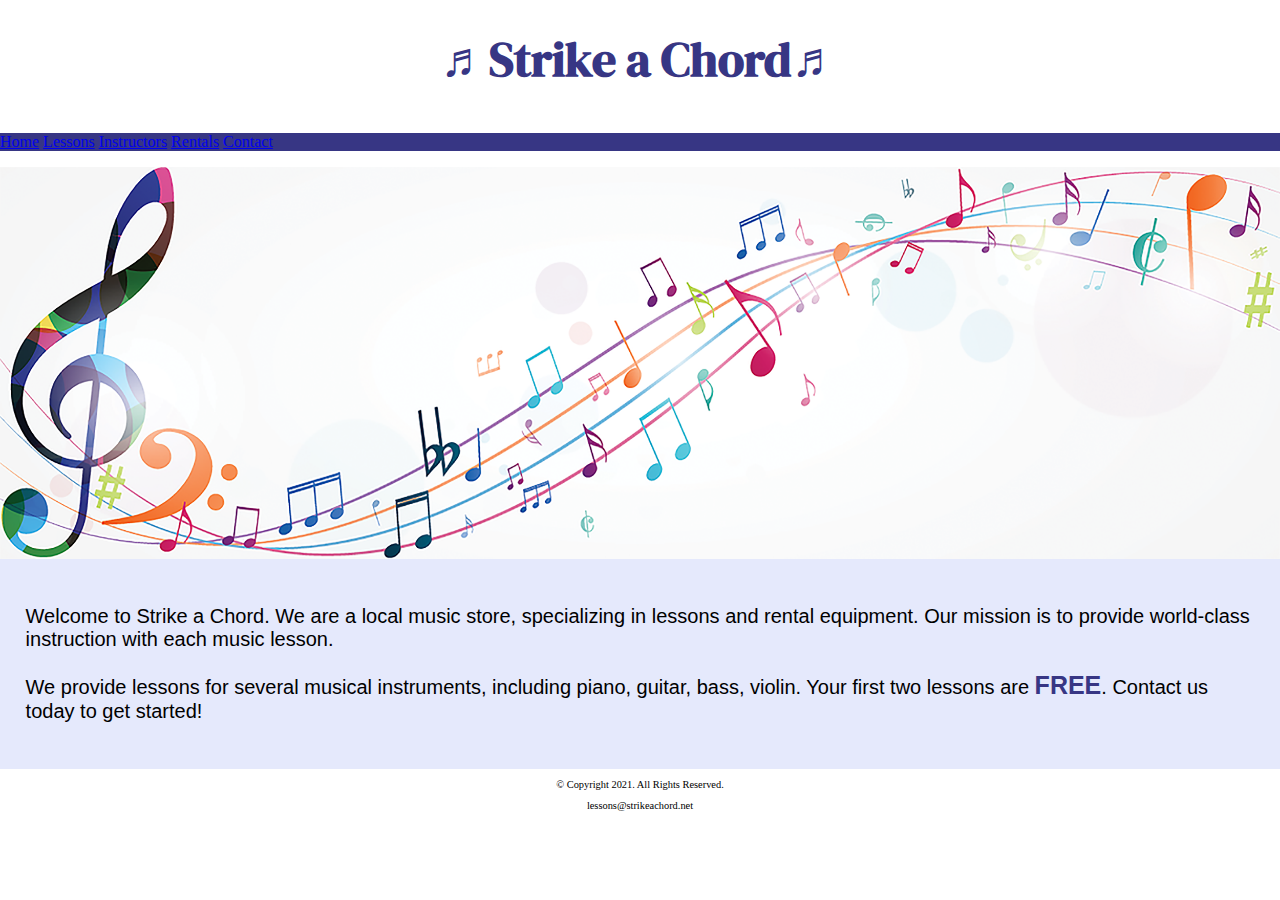
<file: lab-5/lab1/music/index.html>
<!DOCTYPE html>
<!-- 	
	Student Name: Brandon Melendez
	File Name: lessons.html
	Date: 2/12/2024
-->
<html lang="en">
<head>
    <title>Lessons</title>
    <meta charset="utf-8">
    <meta name="viewport" content="width=device-width, initial-scale=1.0">
    <link rel="stylesheet" href="css/styles.css">
    <link rel="preconnect" href="https://fonts.googleapis.com">
    <link rel="preconnect" href="https://fonts.gstatic.com" crossorigin>
    <link href="https://fonts.googleapis.com/css2?family=DM+Serif+Display:ital@0;1&family=Roboto:ital,wght@0,100;0,300;0,400;0,500;0,700;0,900;1,100;1,300;1,400;1,500;1,700;1,900&display=swap" rel="stylesheet">
    <link rel="shortcut icon" href="images/favicon.ico">
    <link rel="icon" type="image/png" sizes="32x32" href="images/favicon-32.png">
    <link rel="apple-touch-icon" sizes="180x180" href="images/apple-touch-icon.png">
    <link rel="icon" sizes="192x192" href="images/android-chrome-192.png">
</head>

<body>

<header>
    <h1><span class="tab-desk">&#9836;</span>Strike a Chord<span class="tab-desk">&#9836;</span></h1>
</header>

<nav>

    <p><a href="index.html">Home</a>
        <a href="lessons.html">Lessons</a>
        <a href="instructors.html">Instructors</a>
        <a href="rentals.html">Rentals</a>
        <a href="contact.html">Contact</a></p>
</nav>

<!-- Hero Image -->

<div class="tab-desk" id="hero">
    <img src="images/music-notes.png" alt="colorful music notes">
</div>

<!-- Use the main area to add the main content to the webpage -->
<main>

    <div id="intro">

        <p>Welcome to Strike a Chord. We are a local music store, specializing in lessons and rental equipment. Our mission is to provide world-class instruction with each music lesson.</p>

        <p>We provide lessons for several musical instruments, including piano, guitar, bass, violin. Your first two lessons are <span class="action">FREE</span>. Contact us today to get started!</p>

    </div>

</main>

<footer>
    <p>&copy; Copyright 2021. All Rights Reserved.</p>
    <p>lessons@strikeachord.net</p>
</footer>

</body>
</html>
</file>
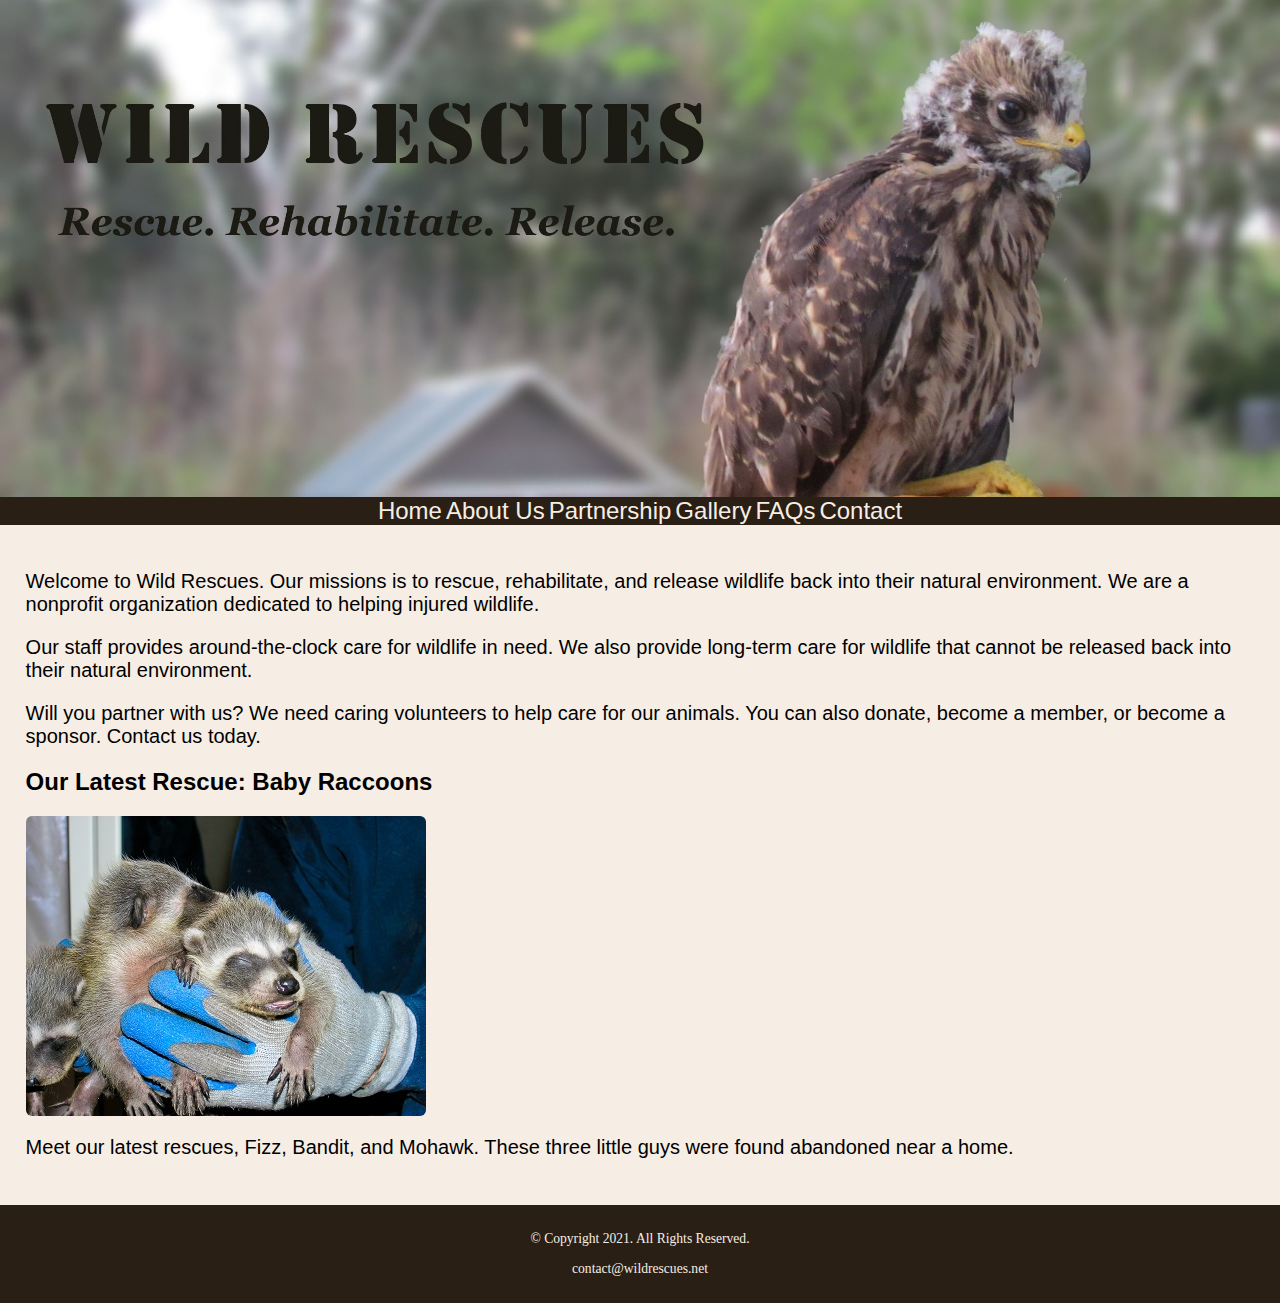
<file: lab-5/lab2/rescue/index.html>
<!DOCTYPE html>
<!-- 	
	Student Name: Brandon Melendez
	File Name: index.html
	Date: 2/12/2024
-->
<html lang="en">
<head>
    <title>Wild Rescue: Home</title>
    <meta charset="utf-8">
    <link rel="stylesheet" href="css/styles.css">
    <link rel="preconnect" href="https://fonts.googleapis.com">
    <link rel="preconnect" href="https://fonts.gstatic.com" crossorigin>
    <link href="https://fonts.googleapis.com/css2?family=Emblema+One&family=Lora:ital,wght@0,400..700;1,400..700&display=swap" rel="stylesheet">
    <link rel="shortcut icon" href="images/favicon.ico">
    <link rel="icon" type="image/png" sizes="32x32" href="images/favicon-32.png">
    <link rel="apple-touch-icon" sizes="180x180" href="images/apple-touch-icon.png">
    <link rel="icon" sizes="192x192" href="images/android-chrome-192.png">
</head>

<body>
<div id="wrapper">

<header>
    <div class="tab-desk"><a href="index.html"><img src="images/baby-hawk.jpg" alt="rescued baby hawk"></a></div>
    <div class="mobile">
        <h1>&#128062; Wild Rescues</h1>
        <h3>Rescue. Rehabilitate. Release.</h3>
    </div>
</header>

<nav>
    <ul>
    <li>Home</li>
    <li>About Us</li>
    <li>Partnership</li>
    <li>Gallery</li>
    <li>FAQs</li>
    <li>Contact</li>
    </ul>
</nav>

<!-- Use the main area to add the main content to the webpage -->
<main>
    <div id="welcome">
        <p>Welcome to Wild Rescues. Our missions is to rescue, rehabilitate, and release wildlife back into their natural environment. We are a nonprofit organization dedicated to helping injured wildlife.</p>

        <p>Our staff provides around-the-clock care for wildlife in need. We also provide long-term care for wildlife that cannot be released back into their natural environment.</p>

        <p>Will you partner with us? We need caring volunteers to help care for our animals. You can also donate, become a member, or become a sponsor. Contact us today.</p>
    </div>

    <div id="latest">
        <h2>Our Latest Rescue: Baby Raccoons</h2>

        <img class="round" src="images/baby-raccoons.jpg" alt="hands holding three baby raccoons">

        <p>Meet our latest rescues, Fizz, Bandit, and Mohawk. These three little guys were found abandoned near a home.</p>
    </div>
</main>

<footer>
    <p>&copy; Copyright 2021. All Rights Reserved.</p>
    <p>contact@wildrescues.net</p>
</footer>

</div>
</body>
</html>
</file>
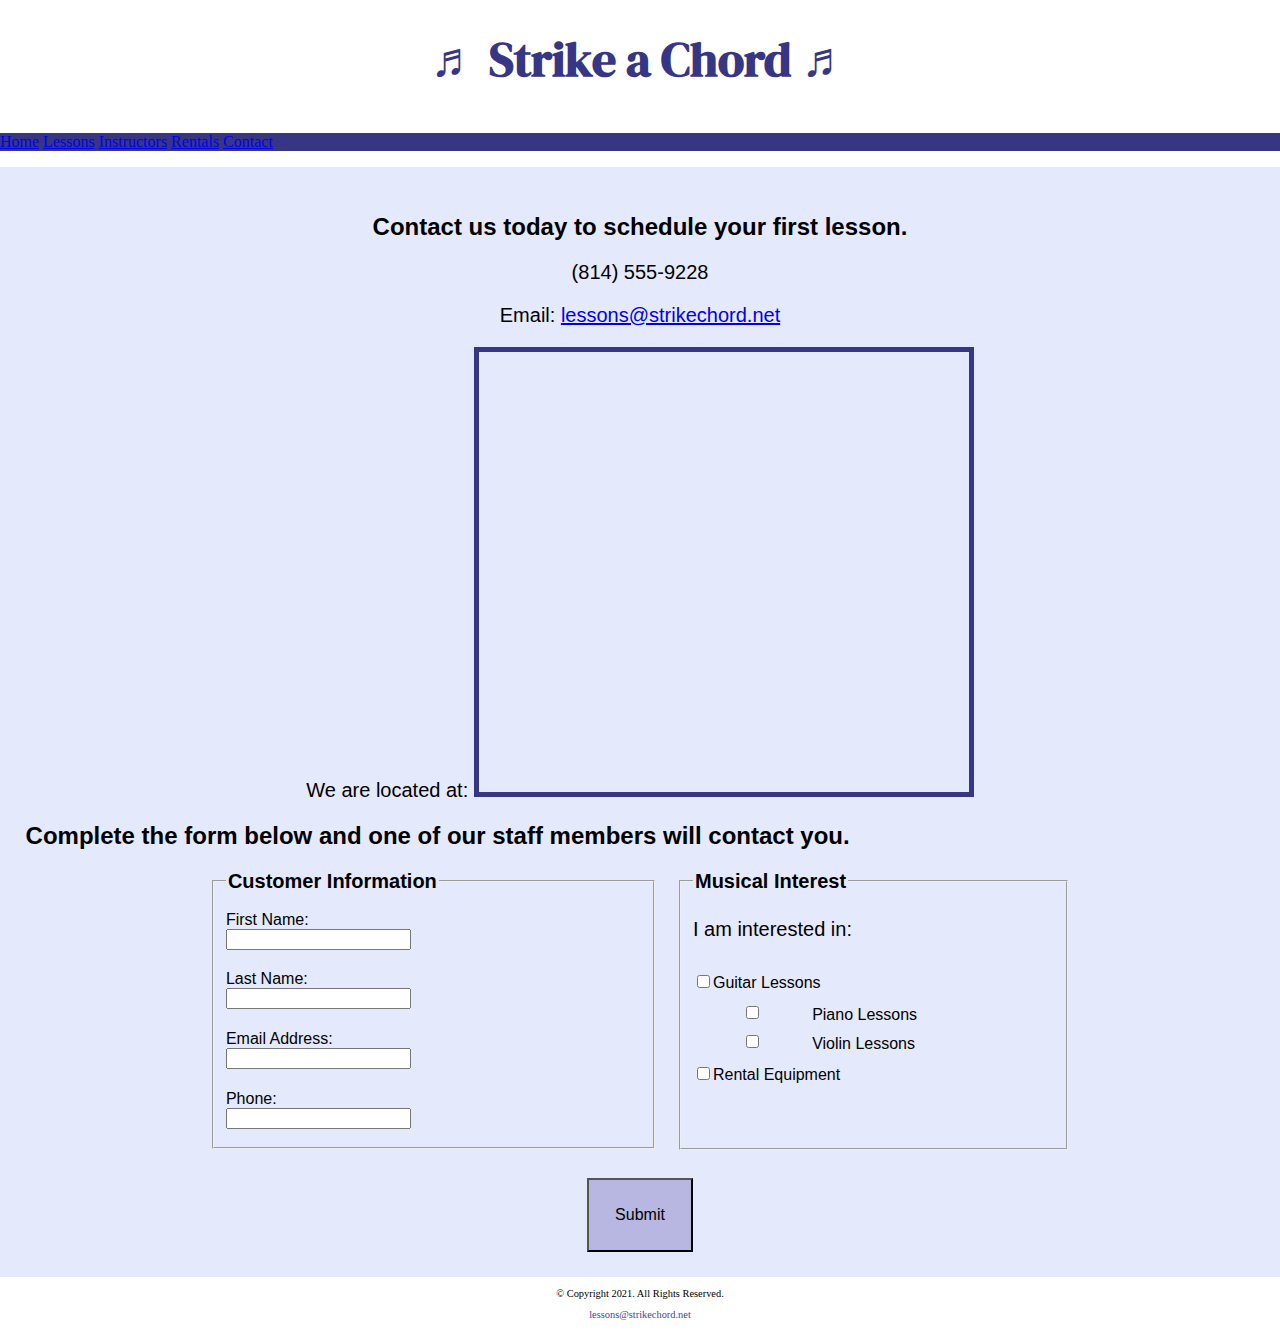
<file: lab-5/lab1/music/contact.html>
<!DOCTYPE html>
<!--
	Student Name: Brandon Melendez
	File Name: template.html
	Date: 2/12/2024
-->
<html lang="en">
<head>
    <title>Contact</title>
    <meta charset="utf-8">
    <meta name="viewport" content="width=device-width, initial-scale=1.0">
    <link rel="stylesheet" href="css/styles.css">
    <link rel="preconnect" href="https://fonts.googleapis.com">
    <link rel="preconnect" href="https://fonts.gstatic.com" crossorigin>
    <link href="https://fonts.googleapis.com/css2?family=DM+Serif+Display:ital@0;1&family=Roboto:ital,wght@0,100;0,300;0,400;0,500;0,700;0,900;1,100;1,300;1,400;1,500;1,700;1,900&display=swap" rel="stylesheet">
    <link rel="shortcut icon" href="images/favicon.ico">
    <link rel="icon" type="image/png" sizes="32x32" href="images/favicon-32.png">
    <link rel="apple-touch-icon" sizes="180x180" href="images/apple-touch-icon.png">
    <link rel="icon" sizes="192x192" href="images/android-chrome-192.png">
</head>

<body>

<header>
    <h1><span class="tab-desk">&#9836;</span> Strike a Chord <span class="tab-desk">&#9836;</span></h1>
</header>

<nav>
    <p><a href="index.html">Home</a>
        <a href="lessons.html">Lessons</a>
        <a href="instructors.html">Instructors</a>
        <a href="rentals.html">Rentals</a>
        <a href="contact.html">Contact</a></p>
</nav>

<!-- Use the main area to add the main content to the webpage -->
<main>
<div class="tab-desk" id="contact">
    <h2>Contact us today to schedule your first lesson.</h2>

    <p class="tel-link mobile"><a href="tel:8145559928">(814) 555-9228</a></p>
    <p class="tab-desk">(814) 555-9228</p>

    <p>Email: <a class="email-link" href="mailto:lessons@strikeachord.net">lessons@strikechord.net</a></p>

    <p>We are located at: <iframe src="https://www.google.com/maps/embed?pb=!1m18!1m12!1m3!1d380514.4935884925!2d-88.06160667491979!3d41.833261703220344!2m3!1f0!2f0!3f0!3m2!1i1024!2i768!4f13.1!3m3!1m2!1s0x880e2c3cd0f4cbed%3A0xafe0a6ad09c0c000!2sChicago%2C%20IL!5e0!3m2!1sen!2sus!4v1708385773036!5m2!1sen!2sus" width="600" height="450" allowfullscreen="" loading="lazy" referrerpolicy="no-referrer-when-downgrade" class="map">1122 Music Lane, Chicago, IL 60007</iframe></p>

</div>

<div id="form">
    <h2>Complete the form below and one of our staff members will contact you.</h2>
    <form class="form-grid"><!-- Start Form -->
        <fieldset>
            <legend>Customer Information</legend>

            <label for="fName">First Name:</label>
            <input type="text" name="fName" id="fName">

            <label for="lName">Last Name:</label>
            <input type="text" name="lName" id="lName">

            <label for="email">Email Address:</label>
            <input type="email" name="email" id="email">

            <label for="phone">Phone:</label>
            <input type="tel" id="phone" name="phone">

        </fieldset>

        <fieldset>
            <legend>Musical Interest</legend>

            <p>I am interested in:</p>

            <label for="guitarles"><input type="checkbox" name="interest" id="guitarles" value="Guitar Lessons">Guitar Lessons</label>

            <label for="piano"><input type="checkbox" name="interest" id="piano" value="Piano Lessons">Piano Lessons</label>

            <label for="violin"><input type="checkbox" name="interest" id="violin" value="Violin Lessons">Violin Lessons</label>

            <label for="rent"><input type="checkbox" name="interest" id="rent" value="Rental Equipment">Rental Equipment</label>

        </fieldset>

        <input type="submit" id="submit" value="Submit" class="btn">
    </form>

</div>
</main>

<footer>
    <p>&copy; Copyright 2021. All Rights Reserved.</p>
    <p><a href="mailto:lessons@strikeachord.net">lessons@strikechord.net</a></p>
</footer>

</body>
</html>
</file>
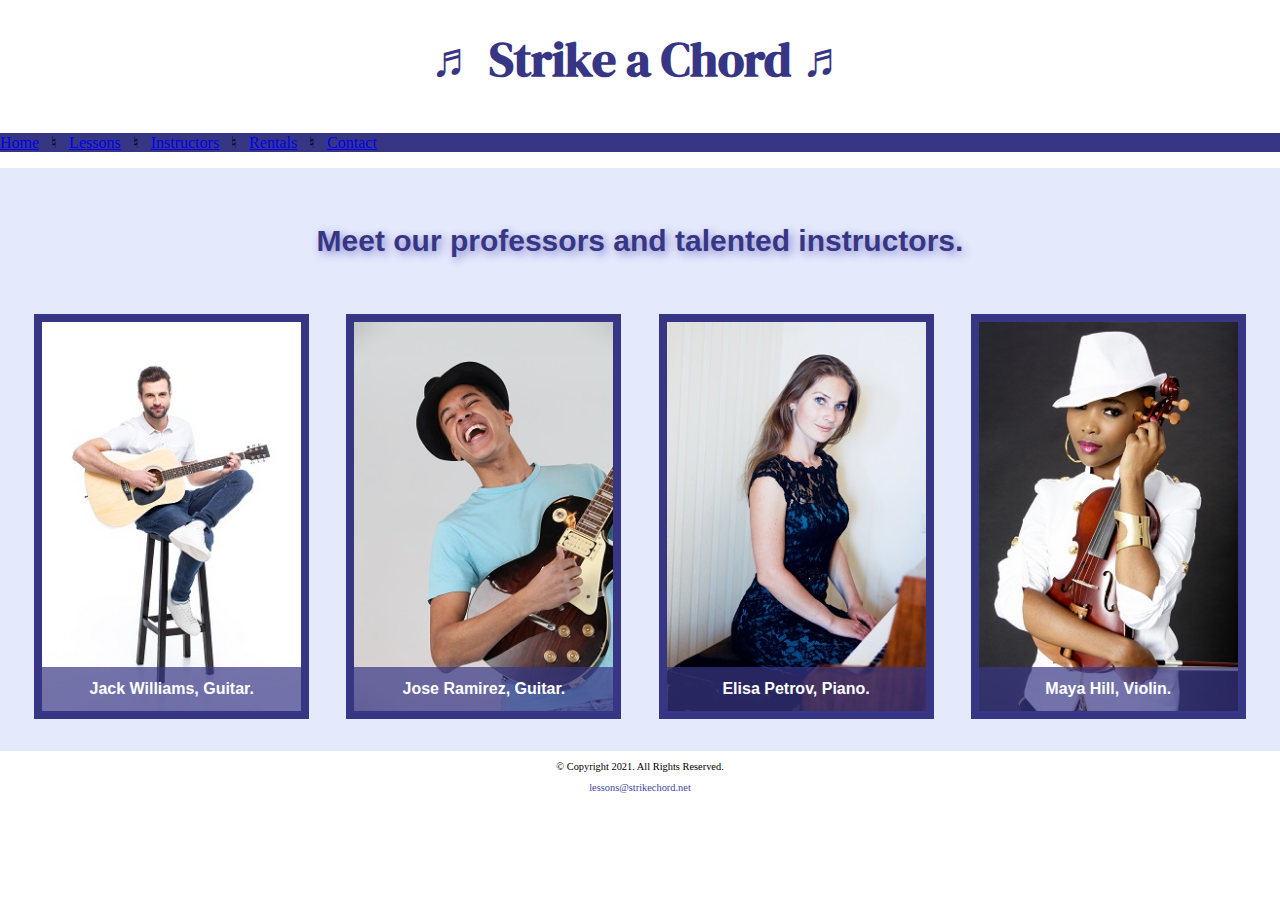
<file: lab-5/lab1/music/instructors.html>
<!DOCTYPE html>
<!--
	Student Name: Brandon Melendez
	File Name: instructors.html
	Date: 3/27/2024
-->
<html lang="en">
<head>
    <title>Strike a Chord: Instructors</title>
    <meta charset="utf-8">
    <meta name="viewport" content="width=device-width, initial-scale=1.0">
    <link rel="stylesheet" href="css/styles.css">
    <link rel="preconnect" href="https://fonts.googleapis.com">
    <link rel="preconnect" href="https://fonts.gstatic.com" crossorigin>
    <link href="https://fonts.googleapis.com/css2?family=DM+Serif+Display:ital@0;1&family=Roboto:ital,wght@0,100;0,300;0,400;0,500;0,700;0,900;1,100;1,300;1,400;1,500;1,700;1,900&display=swap" rel="stylesheet">
    <link rel="shortcut icon" href="images/favicon.ico">
    <link rel="icon" type="image/png" sizes="32x32" href="images/favicon-32.png">
    <link rel="apple-touch-icon" sizes="180x180" href="images/apple-touch-icon.png">
    <link rel="icon" sizes="192x192" href="images/android-chrome-192.png">
</head>

<body>

<header>
    <h1><span class="tab-desk">&#9836;</span> Strike a Chord <span class="tab-desk">&#9836;</span></h1>
</header>

<nav>
    <p><a href="index.html">Home</a> &nbsp; &#9838; &nbsp;
        <a href="lessons.html">Lessons</a> &nbsp; &#9838; &nbsp;
        <a href="instructors.html">Instructors</a> &nbsp; &#9838; &nbsp;
        <a href="rentals.html">Rentals</a> &nbsp; &#9838; &nbsp;
    <a href="contact.html">Contact</a></p>
</nav>

<!-- Use the main area to add the main content to the webpage -->
<main class="grid">

<aside>
  <p>Meet our professors and talented instructors.</p>
</aside>
  
<figure>
  <img src="images/guitar-instructor.jpg" alt="guitar instructor">
  <figcaption>Jack Williams, Guitar.</figcaption>
</figure>

<figure>
  <img src="images/electric-guitar-instructor.jpg" alt="electric guitar instructor">
  <figcaption>Jose Ramirez, Guitar.</figcaption>
</figure>

<figure>
  <img src="images/piano-instructor.jpg" alt="piano instructor">
  <figcaption>Elisa Petrov, Piano.</figcaption>
</figure>

<figure>
  <img src="images/violin-instructor.jpg" alt="violin instructor">
  <figcaption>Maya Hill, Violin.</figcaption>
</figure>
</main>

<footer>
    <p>&copy; Copyright 2021. All Rights Reserved.</p>
    <p><a href="mailto:lessons@strikeachord.net">lessons@strikechord.net</a></p>
</footer>

</body>
</html>
</file>
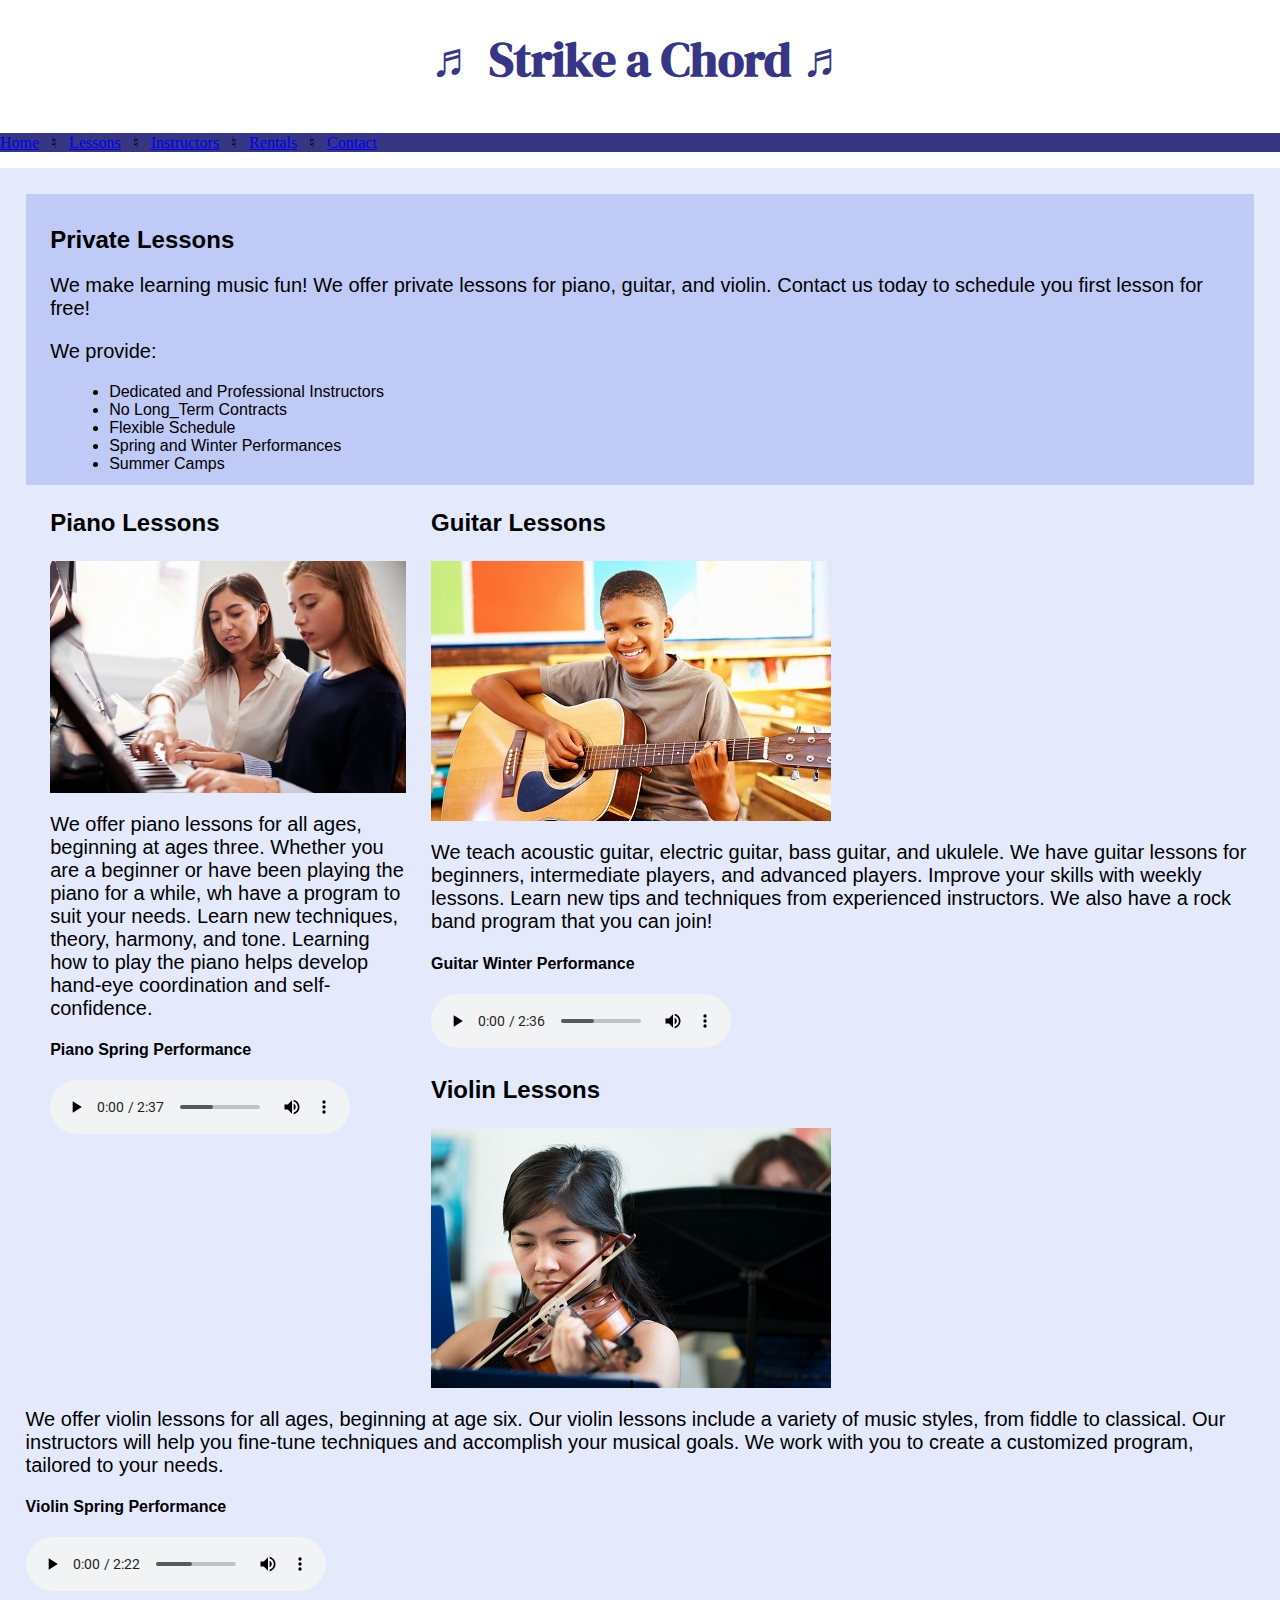
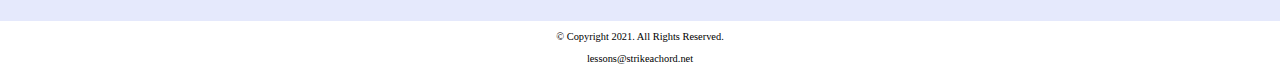
<file: lab-5/lab1/music/lessons.html>
<!DOCTYPE html>
<!--
	Student Name: Brandon Melendez
	File Name: lessons.html
	Date: 4/10/2024
-->
<html lang="en">
<head>
    <title>Lessons</title>
    <meta charset="utf-8">
    <meta name="viewport" content="width=device-width, initial-scale=1.0">
    <link rel="stylesheet" href="css/styles.css">
    <link rel="preconnect" href="https://fonts.googleapis.com">
    <link rel="preconnect" href="https://fonts.gstatic.com" crossorigin>
    <link href="https://fonts.googleapis.com/css2?family=DM+Serif+Display:ital@0;1&family=Roboto:ital,wght@0,100;0,300;0,400;0,500;0,700;0,900;1,100;1,300;1,400;1,500;1,700;1,900&display=swap" rel="stylesheet">
    <link rel="shortcut icon" href="images/favicon.ico">
    <link rel="icon" type="image/png" sizes="32x32" href="images/favicon-32.png">
    <link rel="apple-touch-icon" sizes="180x180" href="images/apple-touch-icon.png">
    <link rel="icon" sizes="192x192" href="images/android-chrome-192.png">
</head>

<body>

<header>
    <h1><span class="tab-desk">&#9836;</span> Strike a Chord <span class="tab-desk">&#9836;</span></h1>
</header>

<nav>
    <p><a href="index.html">Home</a> &nbsp; &#9838; &nbsp;
        <a href="lessons.html">Lessons</a> &nbsp; &#9838; &nbsp;
        <a href="instructors.html">Instructors</a> &nbsp; &#9838; &nbsp;
        <a href="rentals.html">Rentals</a> &nbsp; &#9838; &nbsp;
        <a href="contact.html">Contact</a></p>
</nav>

<!-- Use the main area to add the main content to the webpage -->
<main>
    <section class="tab-desk" id="info">

        <h2>Private Lessons</h2>

        <p>We make learning music fun! We offer private lessons for piano, guitar, and violin. Contact us today to schedule you first lesson for free!</p>
        <p>We provide:</p>
        <ul>
            <li>Dedicated and Professional Instructors</li>
            <li>No Long_Term Contracts</li>
            <li>Flexible Schedule</li>
            <li>Spring and Winter Performances</li>
            <li>Summer Camps</li>
        </ul>
    </section>

    <section class="tab-desk" id="piano">
        <h3>Piano Lessons</h3>
        <img src="images/piano-lesson.jpg" alt="piano teacher and student sitting at a piano" class="round">

        <p>We offer piano lessons for all ages, beginning at ages three. Whether you are a beginner or have been playing the piano for a while, wh have a program to suit your needs. Learn new techniques, theory, harmony, and tone. Learning how to play the piano helps develop hand-eye coordination and self-confidence.</p>

        <h4>Piano Spring Performance</h4>
        <audio controls>
            <source src="media/piano.mp3" type="audio/mp3">
            <source src="media/piano.ogg" type="audio/ogg">
            <p>Your browser does not support the audio element.</p>
        </audio>
    </section>

    <section>

        <h3>Guitar Lessons</h3>
        <img src="images/child-guitar.jpg" alt="child with a smile holding a guitar" class="round">

        <p>We teach acoustic guitar, electric guitar, bass guitar, and ukulele. We have guitar lessons for beginners, intermediate players, and advanced players. Improve your skills with weekly lessons. Learn new tips and techniques from experienced instructors. We also have a rock band program that you can join!</p>

        <h4>Guitar Winter Performance</h4>
        <audio controls>
            <source src="media/guitar.mp3" type="audio/mp3">
            <source src="media/guitar.ogg" type="audio/ogg">
            <p>This browser does not support the audio element.</p>
        </audio>
    </section>

    <section>
        <h3>Violin Lessons</h3>

        <img src="images/woman-violin.jpg" alt="woman playing the violin" class="round">

        <p>We offer violin lessons for all ages, beginning at age six. Our violin lessons include a variety of music styles, from fiddle to classical. Our instructors will help you fine-tune techniques and accomplish your musical goals. We work with you to create a customized program, tailored to your needs.</p>

        <h4>Violin Spring Performance</h4>
        <audio controls>
            <source src="media/violin.mp3" type="audio/mp3">
            <source src="media/violin.ogg" type="audio/ogg">
            <p>This browser does not support the audio element.</p>
        </audio>
    </section>
</main>

<footer>
    <p>&copy; Copyright 2021. All Rights Reserved.</p>
    <p>lessons@strikeachord.net</p>
</footer>

</body>
</html>
</file>
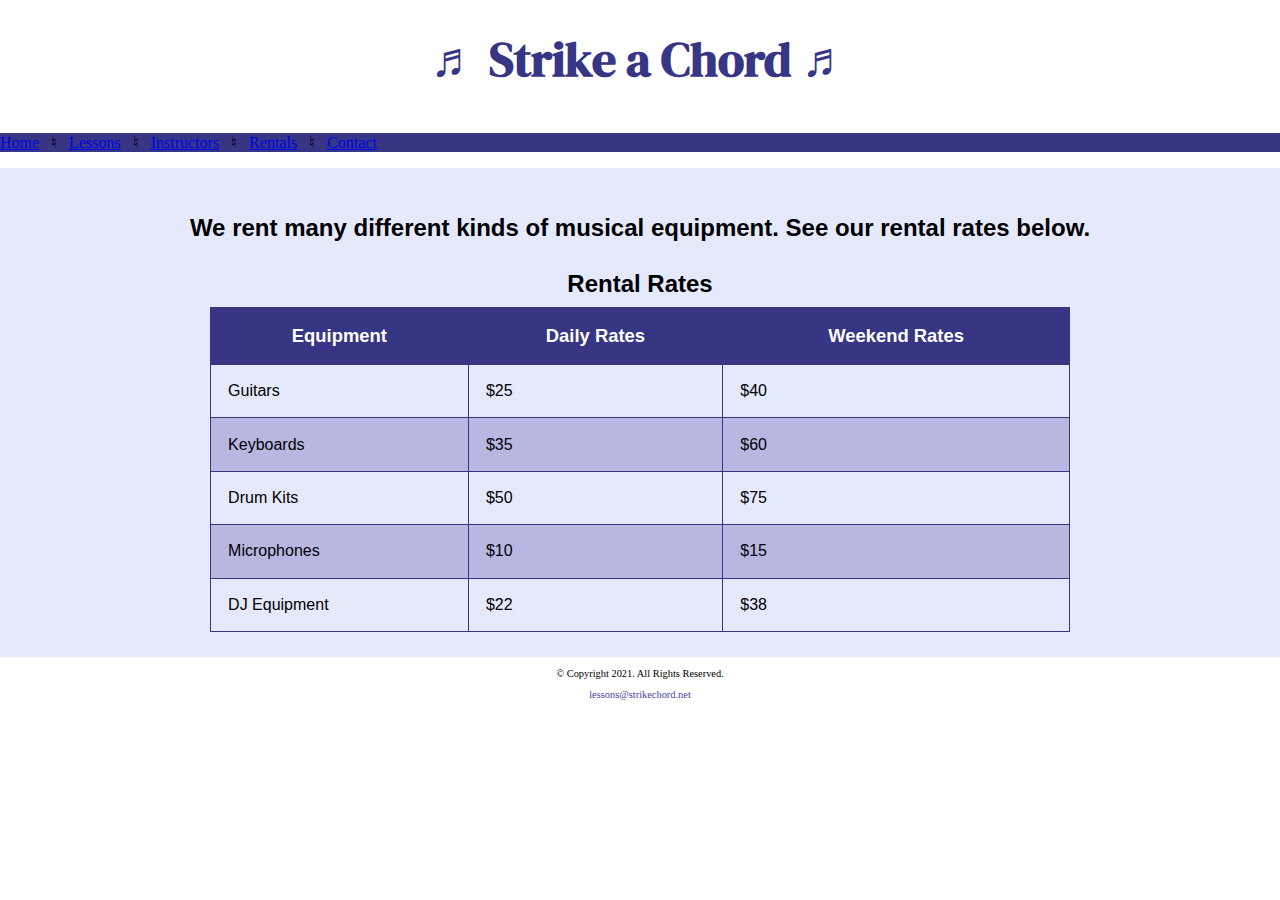
<file: lab-5/lab1/music/rentals.html>
<!DOCTYPE html>
<!--
	Student Name: Brandon Melendez
	File Name: rentals.html
	Date: 2/12/2024
-->
<html lang="en">
<head>
    <title>Strike a Chord: Rentals</title>
    <meta charset="utf-8">
    <meta name="viewport" content="width=device-width, initial-scale=1.0">
    <link rel="stylesheet" href="css/styles.css">
    <link rel="preconnect" href="https://fonts.googleapis.com">
    <link rel="preconnect" href="https://fonts.gstatic.com" crossorigin>
    <link href="https://fonts.googleapis.com/css2?family=DM+Serif+Display:ital@0;1&family=Roboto:ital,wght@0,100;0,300;0,400;0,500;0,700;0,900;1,100;1,300;1,400;1,500;1,700;1,900&display=swap" rel="stylesheet">
    <link rel="shortcut icon" href="images/favicon.ico">
    <link rel="icon" type="image/png" sizes="32x32" href="images/favicon-32.png">
    <link rel="apple-touch-icon" sizes="180x180" href="images/apple-touch-icon.png">
    <link rel="icon" sizes="192x192" href="images/android-chrome-192.png">
</head>

<body>

<header>
    <h1><span class="tab-desk">&#9836;</span> Strike a Chord <span class="tab-desk">&#9836;</span></h1>
</header>

<nav>
    <p><a href="index.html">Home</a> &nbsp; &#9838; &nbsp;
        <a href="lessons.html">Lessons</a> &nbsp; &#9838; &nbsp;
        <a href="instructors.html">Instructors</a> &nbsp; &#9838; &nbsp;
        <a href="rentals.html">Rentals</a> &nbsp; &#9838; &nbsp;
    <a href="contact.html">Contact</a></p>
</nav>

<!-- Use the main area to add the main content to the webpage -->
<main>
<div id="rental">
    <h2>We rent many different kinds of musical equipment. See our rental rates below.</h2>
    <table>
        <caption>Rental Rates</caption>
        <tr> <!-- Row 1 -->
            <th>Equipment</th>
            <th>Daily Rates</th>
            <th>Weekend Rates</th>
        </tr>

        <tr> <!-- Row 2 -->
            <td>Guitars</td>
            <td>$25</td>
            <td>$40</td>
        </tr>

        <tr> <!-- Row 3 -->
            <td>Keyboards</td>
            <td>$35</td>
            <td>$60</td>
        </tr>

        <tr> <!-- Row 4-->
            <td>Drum Kits</td>
            <td>$50</td>
            <td>$75</td>
        </tr>

        <tr> <!-- Row 5-->
            <td>Microphones</td>
            <td>$10</td>
            <td>$15</td>
        </tr>

        <tr> <!-- Row 6-->
            <td>DJ Equipment</td>
            <td>$22</td>
            <td>$38</td>
        </tr>
    </table>
</div>
</main>

<footer>
    <p>&copy; Copyright 2021. All Rights Reserved.</p>
    <p><a href="mailto:lessons@strikeachord.net">lessons@strikechord.net</a></p>
</footer>

</body>
</html>
</file>
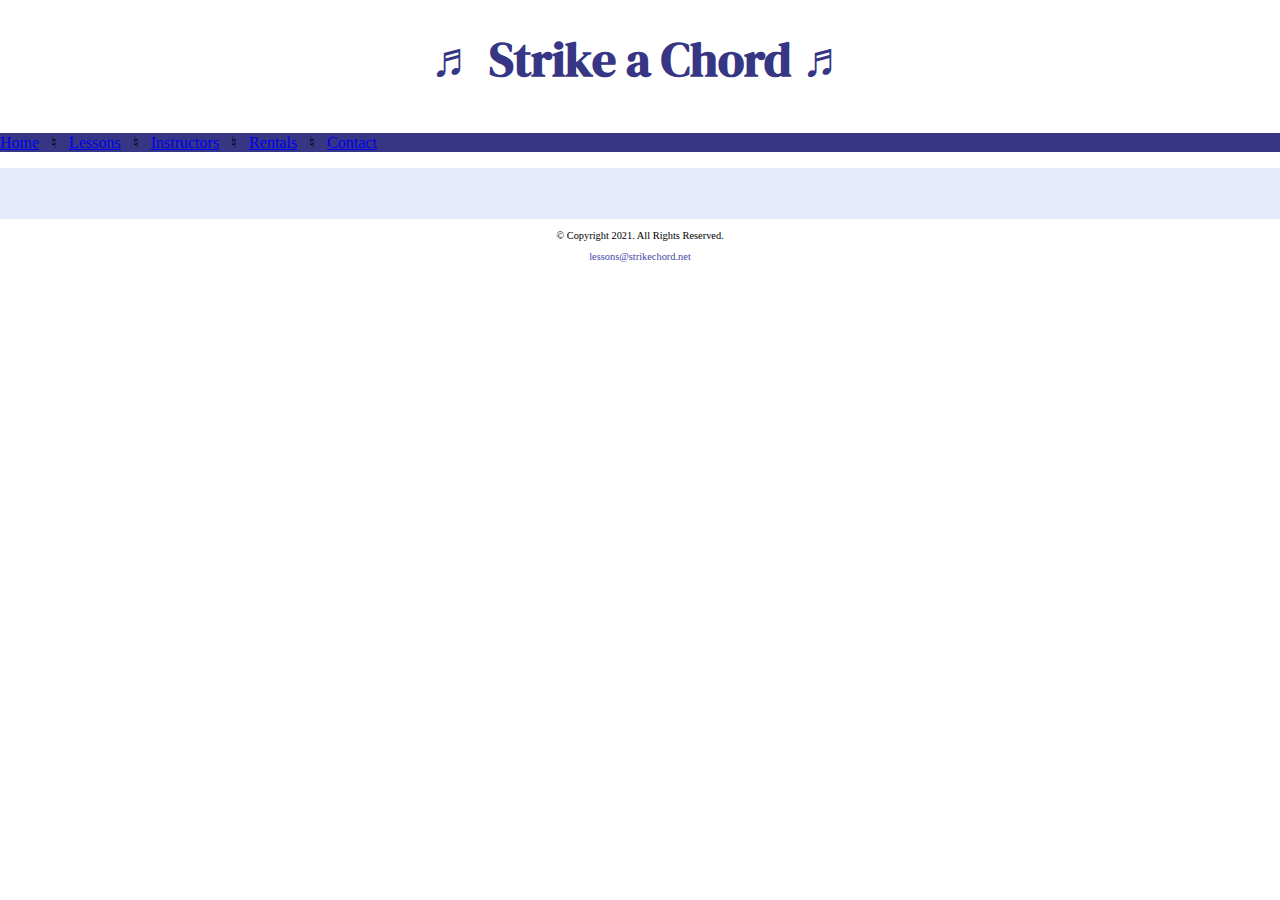
<file: lab-5/lab1/music/template.html>
<!DOCTYPE html>
<!--
	Student Name: Brandon Melendez
	File Name: template.html
	Date: 2/12/2024
-->
<html lang="en">
<head>
    <title>Strike a Chord: Template</title>
    <meta charset="utf-8">
    <meta name="viewport" content="width=device-width, initial-scale=1.0">
    <link rel="stylesheet" href="css/styles.css">
    <link rel="preconnect" href="https://fonts.googleapis.com">
    <link rel="preconnect" href="https://fonts.gstatic.com" crossorigin>
    <link href="https://fonts.googleapis.com/css2?family=DM+Serif+Display:ital@0;1&family=Roboto:ital,wght@0,100;0,300;0,400;0,500;0,700;0,900;1,100;1,300;1,400;1,500;1,700;1,900&display=swap" rel="stylesheet">
    <link rel="shortcut icon" href="images/favicon.ico">
    <link rel="icon" type="image/png" sizes="32x32" href="images/favicon-32.png">
    <link rel="apple-touch-icon" sizes="180x180" href="images/apple-touch-icon.png">
    <link rel="icon" sizes="192x192" href="images/android-chrome-192.png">
</head>

<body>

<header>
    <h1><span class="tab-desk">&#9836;</span> Strike a Chord <span class="tab-desk">&#9836;</span></h1>
</header>

<nav>
    <p><a href="index.html">Home</a> &nbsp; &#9838; &nbsp;
        <a href="lessons.html">Lessons</a> &nbsp; &#9838; &nbsp;
        <a href="instructors.html">Instructors</a> &nbsp; &#9838; &nbsp;
        <a href="rentals.html">Rentals</a> &nbsp; &#9838; &nbsp;
    <a href="contact.html">Contact</a></p>
</nav>

<!-- Use the main area to add the main content to the webpage -->
<main>
<div>

</div>
</main>

<footer>
    <p>&copy; Copyright 2021. All Rights Reserved.</p>
    <p><a href="mailto:lessons@strikeachord.net">lessons@strikechord.net</a></p>
</footer>

</body>
</html>
</file>
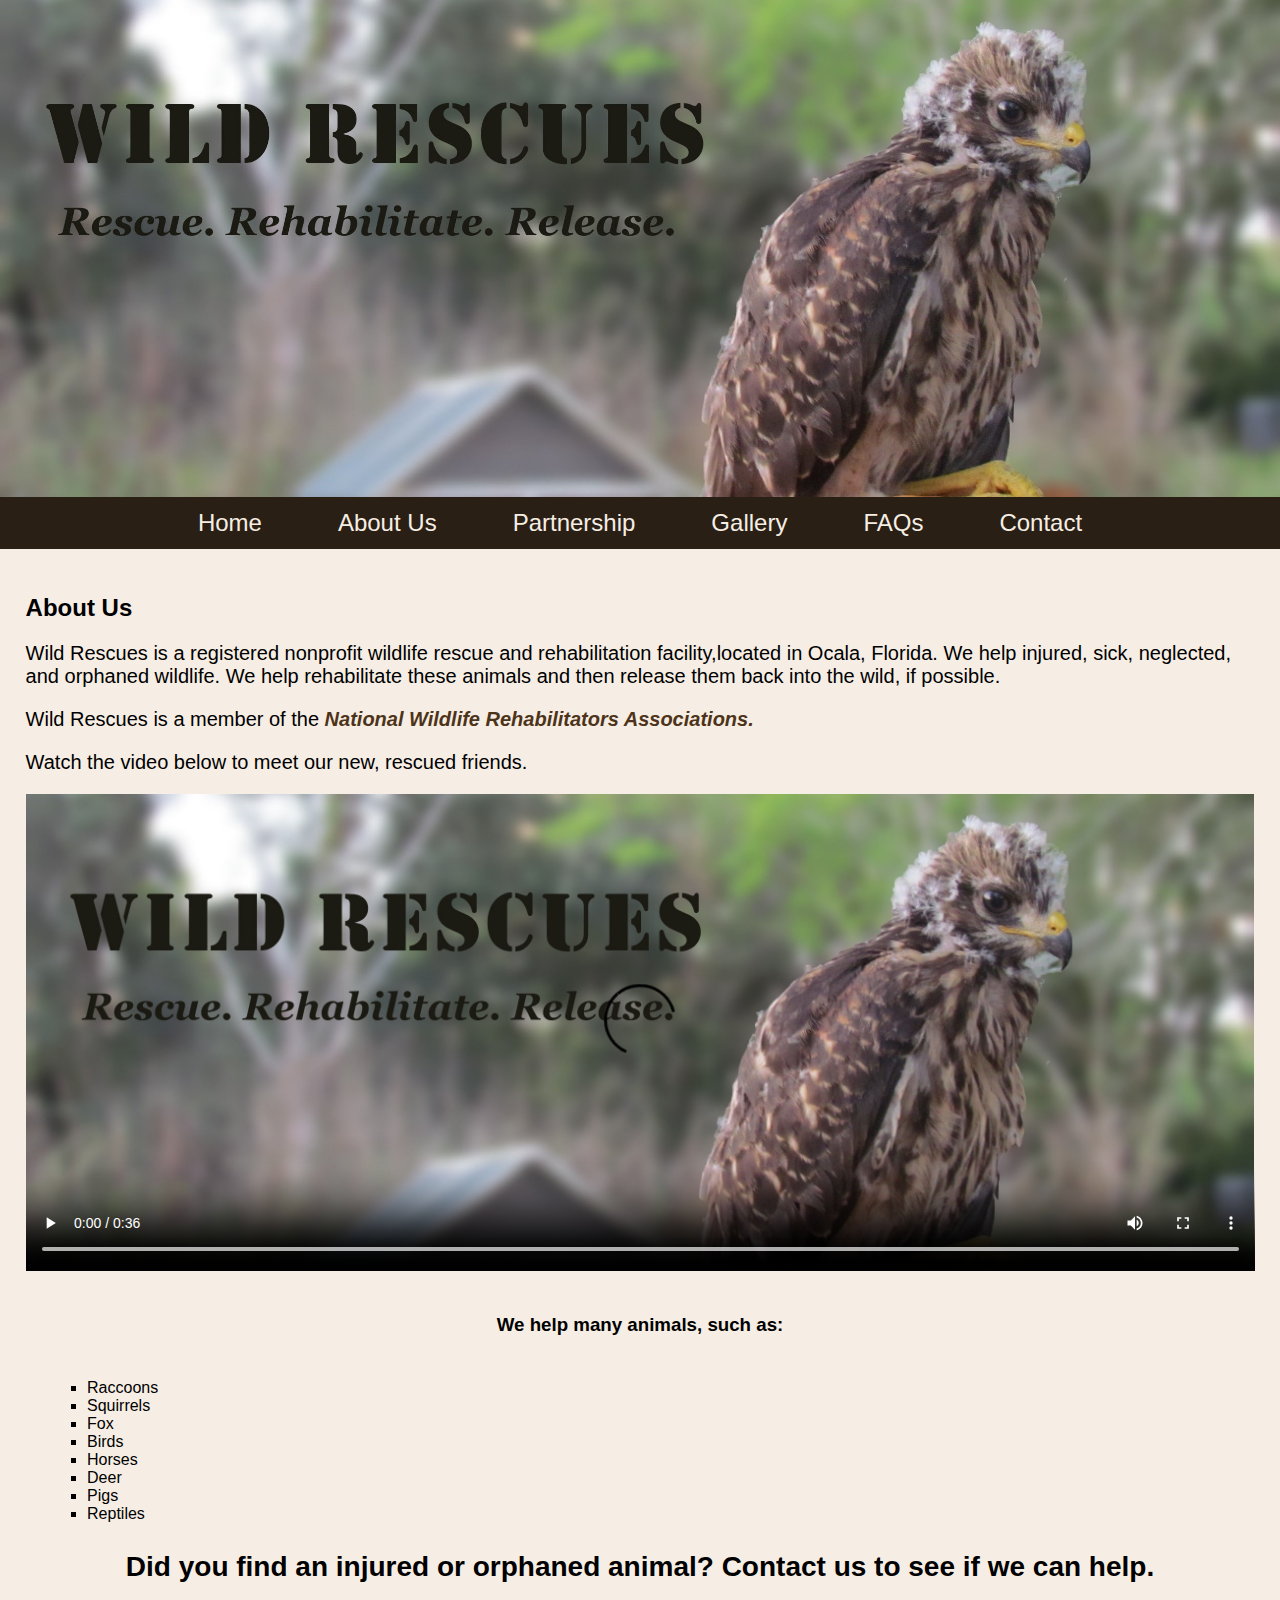
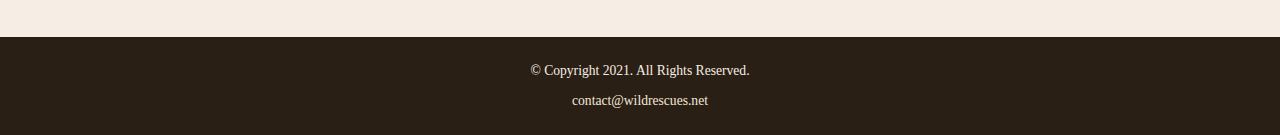
<file: lab-5/lab2/rescue/about.html>
<!DOCTYPE html>
<!-- 	
	Student Name: Brandon Melendez
	File Name: about.html
	Date: 4/10/2024
-->
<html lang="en">
<head>
    <title>Wild Rescue: About</title>
    <meta charset="utf-8">
    <link rel="stylesheet" href="css/styles.css">
    <link rel="preconnect" href="https://fonts.googleapis.com">
    <link rel="preconnect" href="https://fonts.gstatic.com" crossorigin>
    <link href="https://fonts.googleapis.com/css2?family=Emblema+One&family=Lora:ital,wght@0,400..700;1,400..700&display=swap" rel="stylesheet">
    <link rel="shortcut icon" href="images/favicon.ico">
    <link rel="icon" type="image/png" sizes="32x32" href="images/favicon-32.png">
    <link rel="apple-touch-icon" sizes="180x180" href="images/apple-touch-icon.png">
    <link rel="icon" sizes="192x192" href="images/android-chrome-192.png">
</head>

<body>
<div class="wrapper">

<header>
    <div class="tab-desk"><a href="index.html"><img src="images/baby-hawk.jpg" alt="rescued baby hawk"></a></div>
    <div class="mobile">
        <h1>&#128062; Wild Rescues</h1>
        <h3>Rescue. Rehabilitate. Release.</h3>
    </div>
</header>

<nav>
    <ul>
        <li><a href="index.html">Home</a></li>
        <li><a href="about.html">About Us</a></li>
        <li><a href="partnership.html">Partnership</a></li>
        <li><a href="gallery.html">Gallery</a></li>
        <li><a href="faqs.html">FAQs</a></li>
        <li><a href="contact.html">Contact</a></li>
    </ul>
</nav>

<!-- Use the main area to add the main content to the webpage -->
<main>
    <div id="info">
        <h2>About Us</h2>

        <p>Wild Rescues is a registered nonprofit wildlife rescue and rehabilitation facility,located in Ocala, Florida. We help injured, sick, neglected, and orphaned wildlife. We help rehabilitate these animals and then release them back into the wild, if possible.</p>
        <p>Wild Rescues is a member of the <a class="link" href="https://www.nwrawildlife.org/">National Wildlife Rehabilitators Associations.</a></p>

        <p>Watch the video below to meet our new, rescued friends.</p>

        <video controls poster="images/baby-hawk.jpg">
            <source src="media/wildrescues.mp4" type="video/mp4">
            <source src="media/wildrescues.webm" type="video/webm">
            <track src="media/captions.vtt" kind="captions" srclang="en" label="english">
            <track src="media/descriptions.vtt" kind="descriptions" srclang="en" label="english">
            <p>This browser does not support the video element.</p>
        </video>

        <h3>We help many animals, such as:</h3>
        <ul>
            <li>Raccoons</li>
            <li>Squirrels</li>
            <li>Fox</li>
            <li>Birds</li>
            <li>Horses</li>
            <li>Deer</li>
            <li>Pigs</li>
            <li>Reptiles</li>
        </ul>

        <p class="action">Did you find an injured or orphaned animal? Contact us to see if we can help.</p>
    </div>

</main>

<footer>
    <p>&copy; Copyright 2021. All Rights Reserved.</p>
    <p><a href="mailto:contact@wildrescues.net">contact@wildrescues.net</a></p>
</footer>

</div>
</body>
</html>
</file>
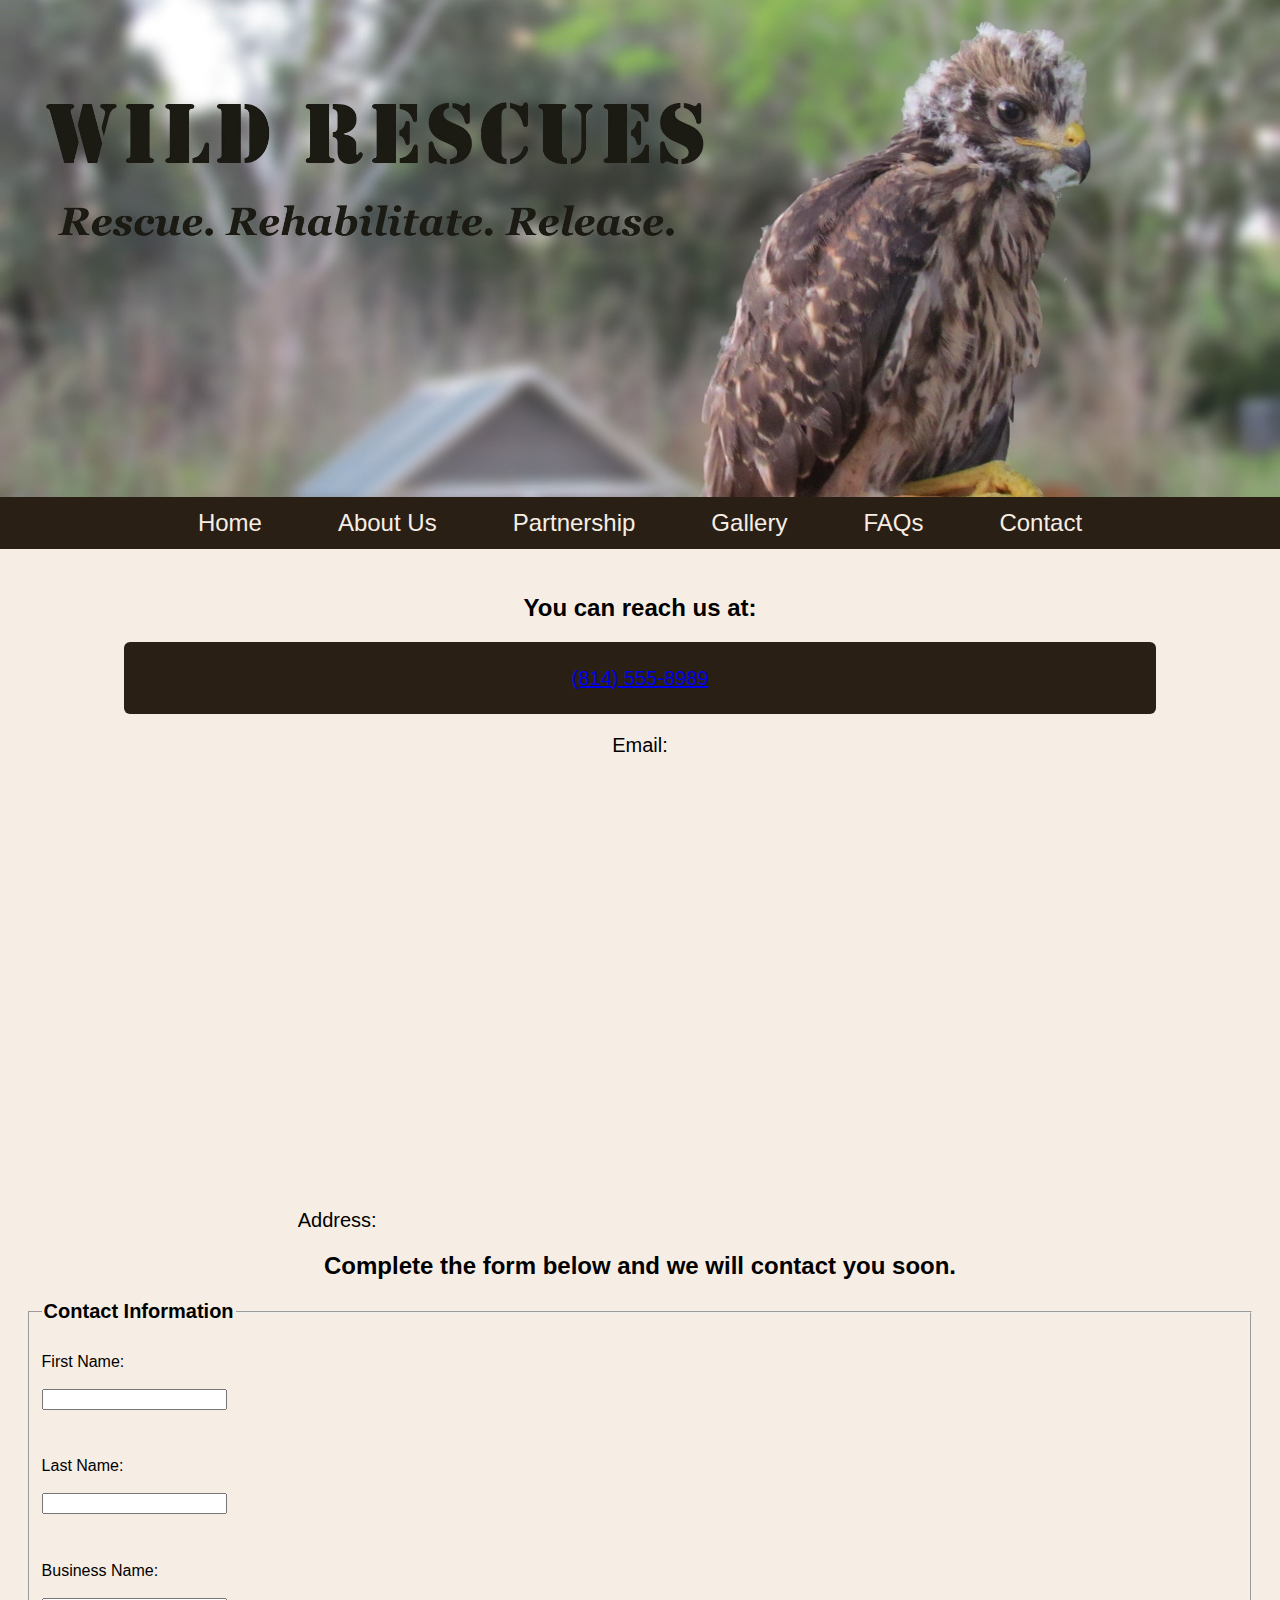
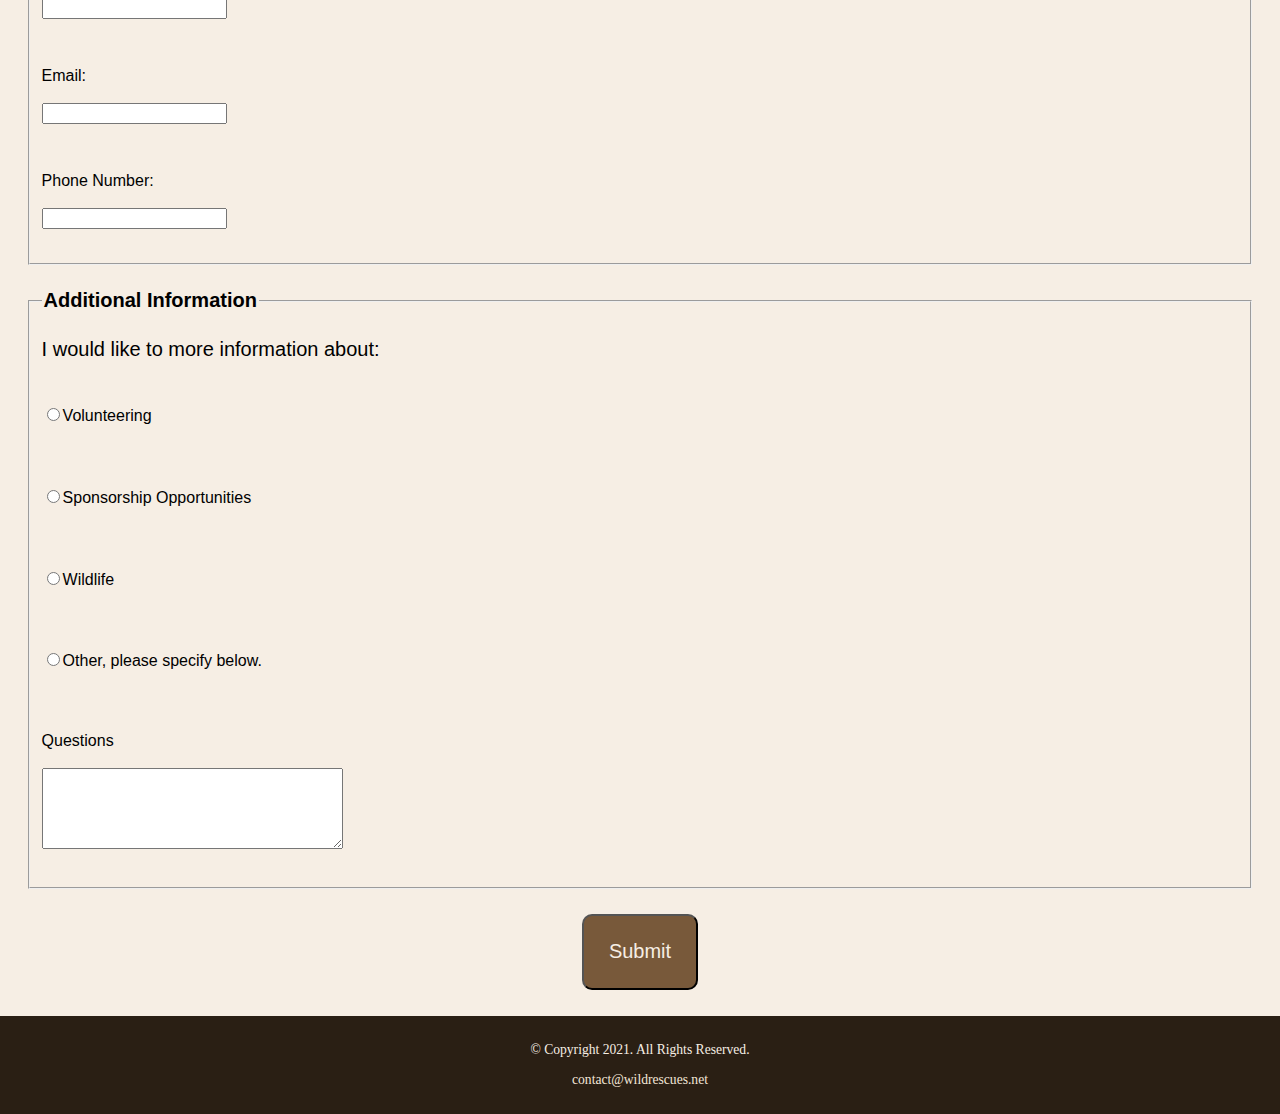
<file: lab-5/lab2/rescue/contact.html>
<!DOCTYPE html>
<!-- 	
	Student Name: Brandon Melendez
	File Name: contact.html
	Date: 2/12/2024
-->
<html lang="en">
<head>
    <title>Wild Rescue: Contact</title>
    <meta charset="utf-8">
    <link rel="stylesheet" href="css/styles.css">
    <link rel="preconnect" href="https://fonts.googleapis.com">
    <link rel="preconnect" href="https://fonts.gstatic.com" crossorigin>
    <link href="https://fonts.googleapis.com/css2?family=Emblema+One&family=Lora:ital,wght@0,400..700;1,400..700&display=swap" rel="stylesheet">
    <link rel="shortcut icon" href="images/favicon.ico">
    <link rel="icon" type="image/png" sizes="32x32" href="images/favicon-32.png">
    <link rel="apple-touch-icon" sizes="180x180" href="images/apple-touch-icon.png">
    <link rel="icon" sizes="192x192" href="images/android-chrome-192.png">
</head>

<body>
<div id="wrapper">

<header>
    <div class="tab-desk"><a href="index.html"><img src="images/baby-hawk.jpg" alt="rescued baby hawk"></a></div>
    <div class="mobile">
        <h1>&#128062; Wild Rescues</h1>
        <h3>Rescue. Rehabilitate. Release.</h3>
    </div>
</header>

<nav>
    <ul>
        <li><a href="index.html">Home</a></li>
        <li><a href="about.html">About Us</a></li>
        <li><a href="partnership.html">Partnership</a></li>
        <li><a href="gallery.html">Gallery</a></li>
        <li><a href="faqs.html">FAQs</a></li>
        <li><a href="contact.html">Contact</a></li>
    </ul>
</nav>

<!-- Use the main area to add the main content to the webpage -->
<main>

    <div id="contact">
        <h2>You can reach us at:</h2>
        <p class="tel-link round"><a href="tel:8145558989">(814) 555-8989</a></p>
        <p>Email: <a href="mailto:contact@wildrescues.net" class="link mobile">contact@wildrescues.net</a></p>
        <p class="mobile">(814) 555-9228</p>
        <p>Address: <iframe src="https://www.google.com/maps/embed?pb=!1m18!1m12!1m3!1d111477.99386457012!2d-82.15680794999999!3d29.173885400000003!2m3!1f0!2f0!3f0!3m2!1i1024!2i768!4f13.1!3m3!1m2!1s0x88e62b541cba3ce5%3A0xf5f53be4b1380536!2sOcala%2C%20FL!5e0!3m2!1sen!2sus!4v1708387877793!5m2!1sen!2sus" width="600" height="450" style="border:0;" allowfullscreen="" loading="lazy" referrerpolicy="no-referrer-when-downgrade" class="link">8989 Rescue Drive, Ocala, FL 34471</iframe></p>
    </div>

    <div id="form">
        <h2>Complete the form below and we will contact you soon.</h2>
        <form id="form-grid"><!-- Start Form -->
            <fieldset>
                <legend>Contact Information</legend>

                <label for="fName">First Name:</label><br>
                <input type="text" name="fName" id="fName"><br>

                <label for="lName">Last Name:</label><br>
                <input type="text" name="lName" id="lName"><br>

                <label for="bName">Business Name:</label><br>
                <input type="text" name="bName" id="bName"><br>

                <label for="email">Email:</label><br>
                <input type="email" name="email" id="email">

                <label for="phone">Phone Number:</label><br>
                <input type="tel" name="phone" id="phone"><br>

            </fieldset>

            <fieldset>
                <legend>Additional Information</legend>

                <p>I would like to more information about:</p>

                <label for="vol"><input type="radio" name="info" id="vol" value="Volunteering">Volunteering</label><br>

                <label for="sponsor"><input type="radio" name="info" id="sponsor" value="Sponsorship Opportunities">Sponsorship Opportunities</label><br>

                <label for="wild"><input type="radio" name="info" id="wild" value="Wildlife">Wildlife</label><br>

                <label for="other"><input type="radio" name="info" id="other" value="Other">Other, please specify below.</label><br>

                <label for="questions">Questions</label><br>
                <textarea name="questions" id="questions" rows="5" cols="35"></textarea>

            </fieldset>

            <input type="submit" id="submit" value="Submit" class="btn">

        </form>
    </div>
</main>

<footer>
    <p>&copy; Copyright 2021. All Rights Reserved.</p>
    <p><a href="mailto:contact@wildrescues.net">contact@wildrescues.net</a></p>
</footer>

</div>
</body>
</html>
</file>
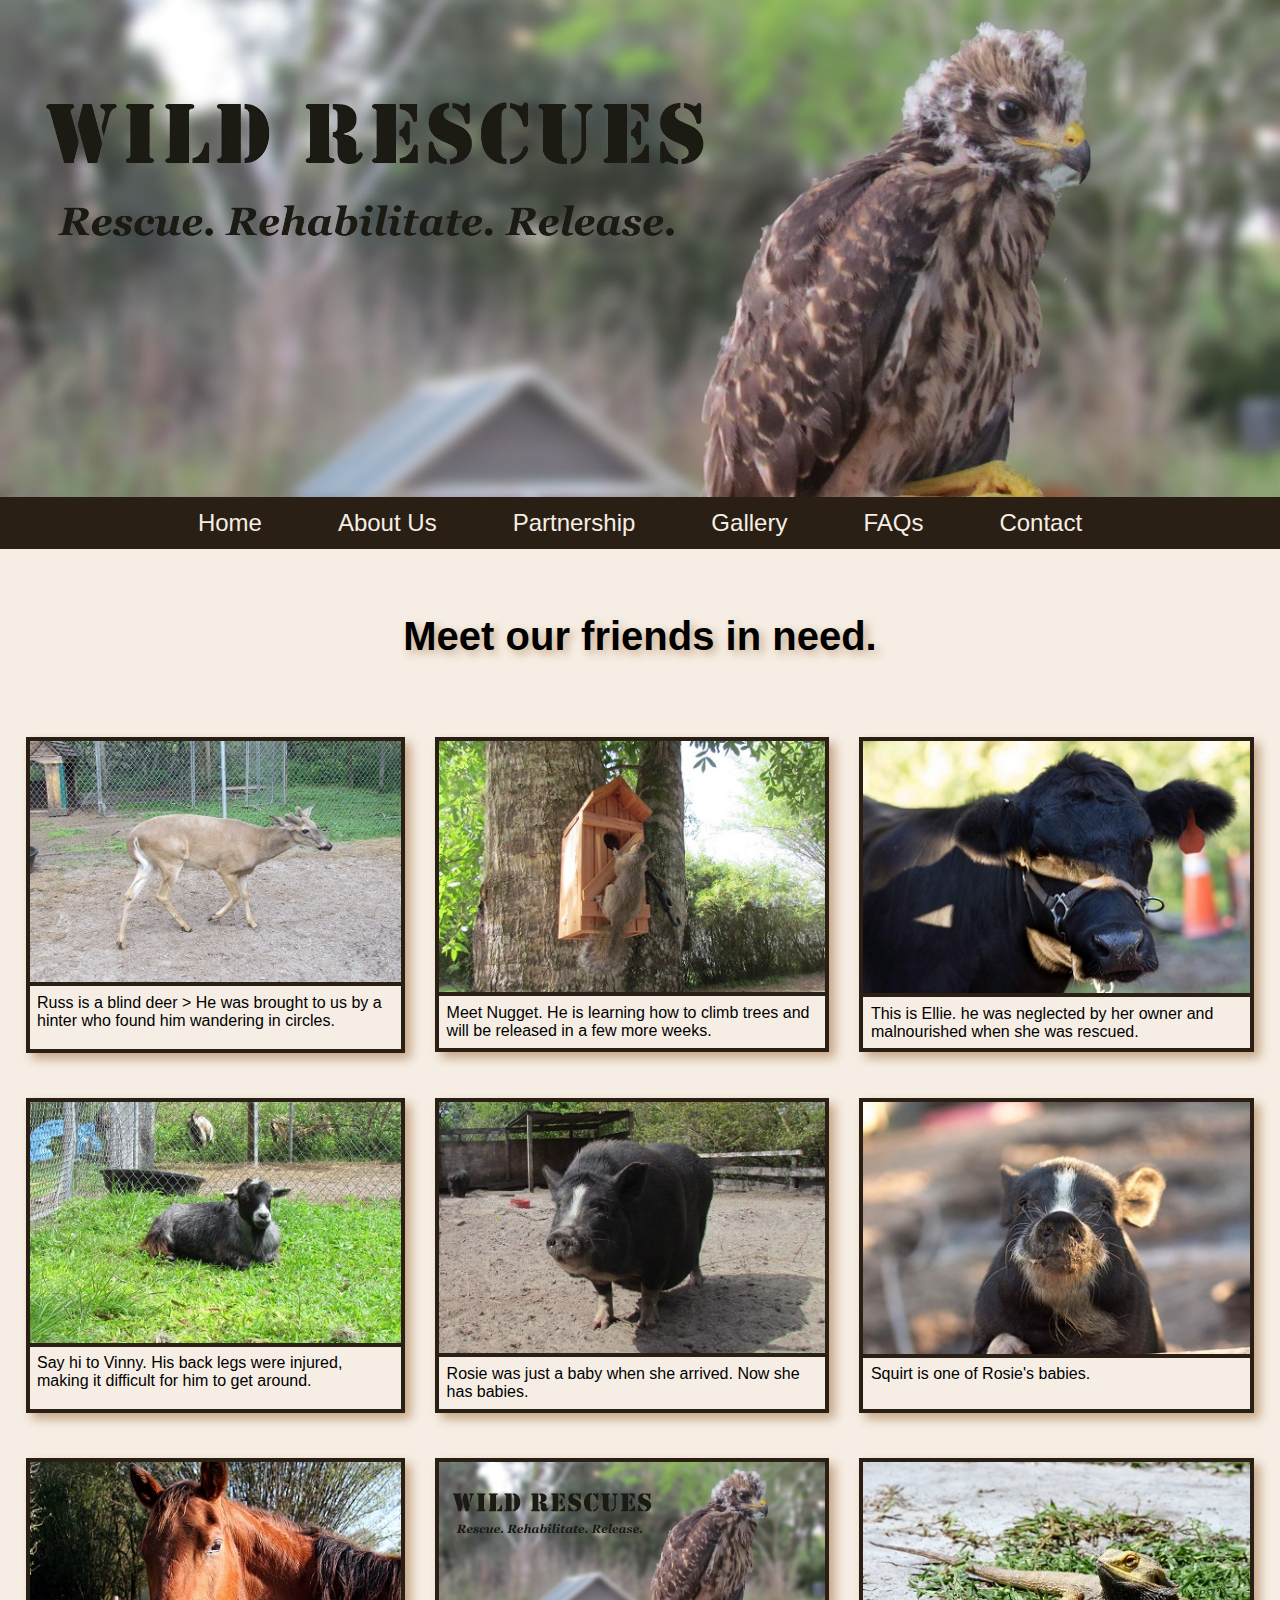
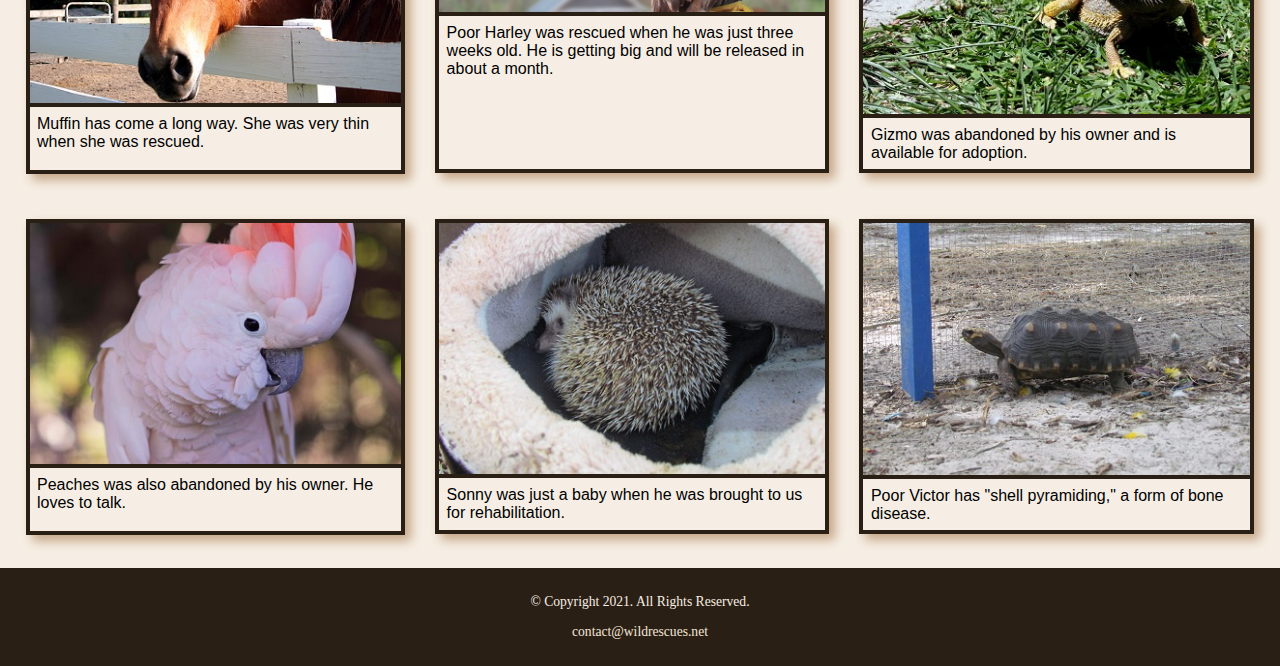
<file: lab-5/lab2/rescue/gallery.html>
<!DOCTYPE html>
<!-- 	
	Student Name: Brandon Melendez
	File Name: gallery.html
	Date: 3/27/2024
-->
<html lang="en">
<head>
    <title>Wild Rescue: Gallery</title>
    <meta charset="utf-8">
    <link rel="stylesheet" href="css/styles.css">
    <link rel="preconnect" href="https://fonts.googleapis.com">
    <link rel="preconnect" href="https://fonts.gstatic.com" crossorigin>
    <link href="https://fonts.googleapis.com/css2?family=Emblema+One&family=Lora:ital,wght@0,400..700;1,400..700&display=swap" rel="stylesheet">
    <link rel="shortcut icon" href="images/favicon.ico">
    <link rel="icon" type="image/png" sizes="32x32" href="images/favicon-32.png">
    <link rel="apple-touch-icon" sizes="180x180" href="images/apple-touch-icon.png">
    <link rel="icon" sizes="192x192" href="images/android-chrome-192.png">
</head>

<body>
<div id="wrapper">

<header>
    <div class="tab-desk"><a href="index.html"><img src="images/baby-hawk.jpg" alt="rescued baby hawk"></a></div>
    <div class="mobile">
        <h1>&#128062; Wild Rescues</h1>
        <h3>Rescue. Rehabilitate. Release.</h3>
    </div>
</header>

<nav>
    <ul>
        <li><a href="index.html">Home</a></li>
        <li><a href="about.html">About Us</a></li>
        <li><a href="partnership.html">Partnership</a></li>
        <li><a href="gallery.html">Gallery</a></li>
        <li><a href="faqs.html">FAQs</a></li>
        <li><a href="contact.html">Contact</a></li>
    </ul>
</nav>

<!-- Use the main area to add the main content to the webpage -->
<main class="grid">

    <aside>
      <p>Meet our friends in need.</p>
    </aside>
    
    <figure>    <!-- Figure element 1 -->
      <img src="images/blind-deer.jpg" alt="blind deer">
      <figcaption>Russ is a blind deer > He was brought to us by a hinter who found him wandering in circles.</figcaption>
    </figure>

    <figure>    <!-- Figure element 2 -->
      <img src="images/baby-squirrel.jpg" alt="baby squirrel on a tree house">
      <figcaption>Meet Nugget. He is learning how to climb trees and will be released in a few more weeks.</figcaption>
    </figure>

    <figure>    <!-- Figure element 3 -->
      <img src="images/cow.jpg" alt="face of a cow">
      <figcaption>This is Ellie. he was neglected by her owner and malnourished when she was rescued.</figcaption>
    </figure>

    <figure>    <!-- Figure element 4 -->
      <img src="images/goat.jpg" alt="goat laying in the grass">
      <figcaption>Say hi to Vinny. His back legs were injured, making it difficult for him to get around.</figcaption>
    </figure>

    <figure>    <!-- Figure element 5 -->
      <img src="images/pig.jpg" alt="pig standing">
      <figcaption>Rosie was just a baby when she arrived. Now she has babies.</figcaption>
    </figure>

    <figure>    <!-- Figure element 6 -->
      <img src="images/baby-pig.jpg" alt="pig standing">
      <figcaption>Squirt is one of Rosie's babies.</figcaption>
    </figure>

    <figure>    <!-- Figure element 7 -->
      <img src="images/horse.jpg" alt="face of a horse">
      <figcaption>Muffin has come a long way. She was very thin when she was rescued.</figcaption>
    </figure>

    <figure>    <!-- Figure element 8 -->
      <img src="images/baby-hawk.jpg" alt="baby hawk">
      <figcaption>Poor Harley was rescued when he was just three weeks old. He is getting big and will be released in about a month.</figcaption>
    </figure>

    <figure>    <!-- Figure element 9 -->
      <img src="images/bearded-dragon.jpg" alt="bearded dragon">
      <figcaption>Gizmo was abandoned by his owner and is available for adoption.</figcaption>
    </figure>

    <figure>    <!-- Figure element 10 -->
      <img src="images/bird.jpg" alt="cockatoo">
      <figcaption>Peaches was also abandoned by his owner. He loves to talk.</figcaption>
    </figure>

    <figure>    <!-- Figure element 11 -->
      <img src="images/hedgehog.jpg" alt="hedgehog">
      <figcaption>Sonny was just a baby when he was brought to us for rehabilitation.</figcaption>
    </figure>

    <figure>    <!-- Figure element 12 -->
      <img src="images/tortoise-pyramid.jpg" alt="tortoise with shell pyramiding">
      <figcaption>Poor Victor has "shell pyramiding," a form of bone disease.</figcaption>
    </figure>

</main>

<footer>
    <p>&copy; Copyright 2021. All Rights Reserved.</p>
    <p><a href="mailto:contact@wildrescues.net">contact@wildrescues.net</a></p>
</footer>

</div>
</body>
</html>
</file>
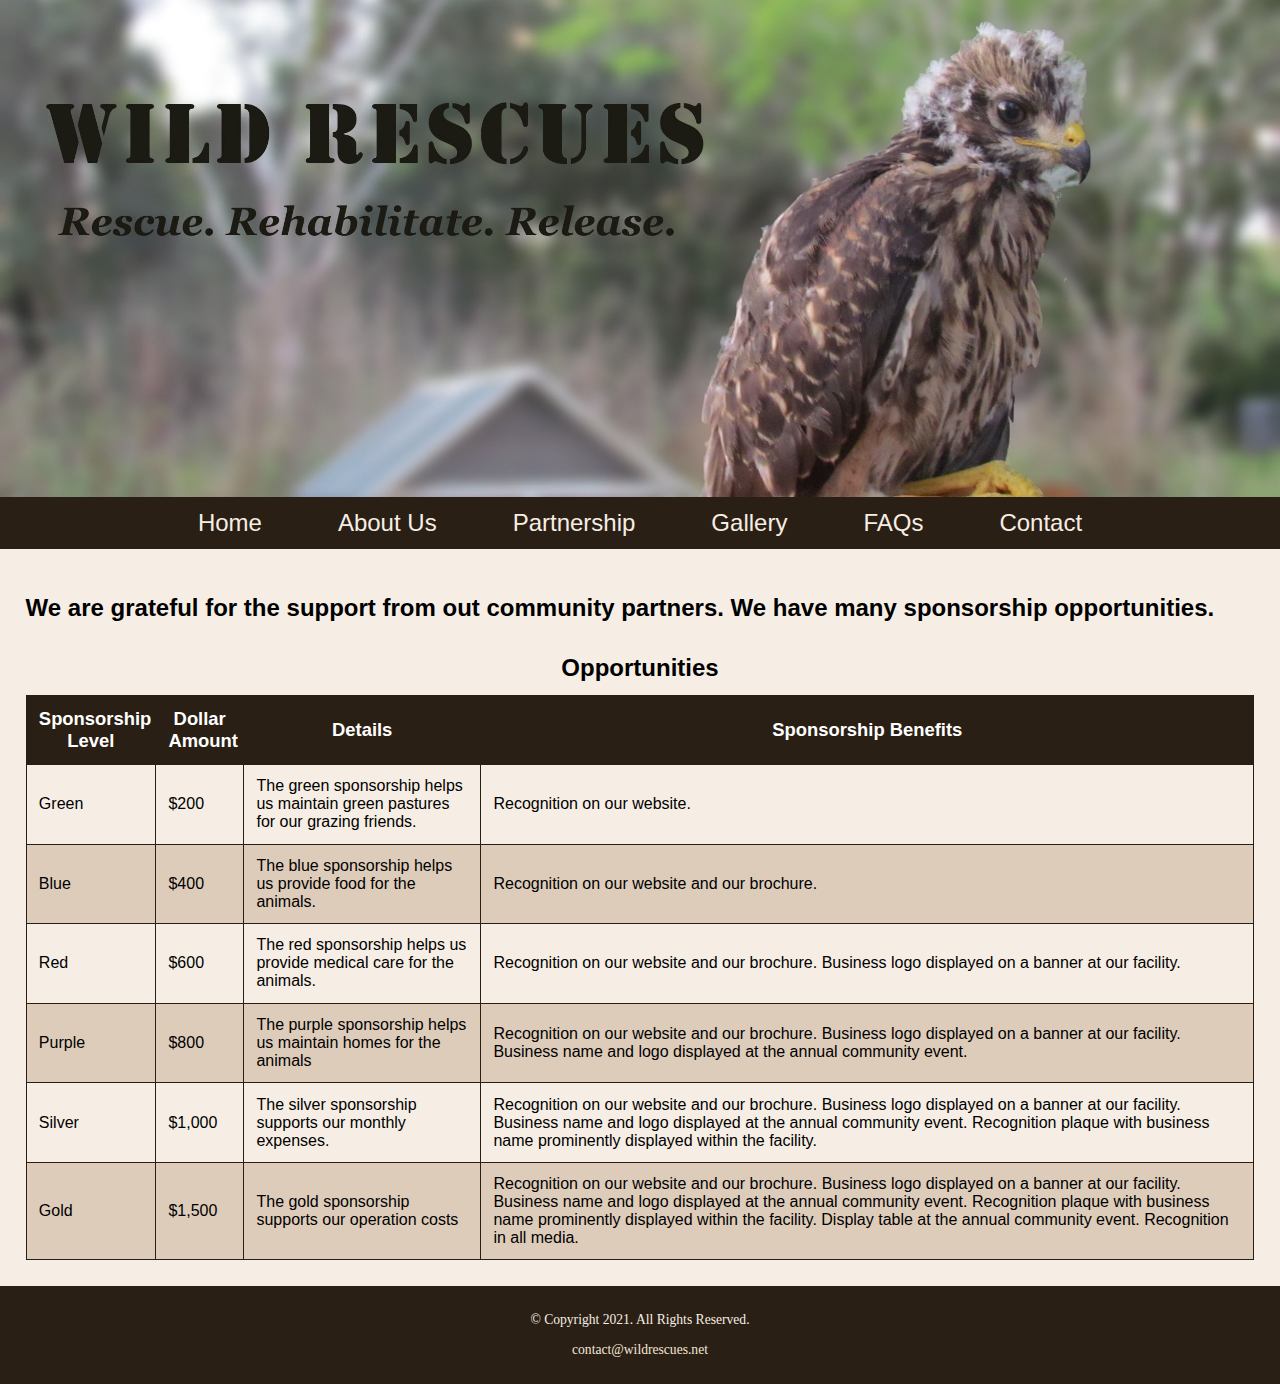
<file: lab-5/lab2/rescue/partnership.html>
<!DOCTYPE html>
<!-- 	
	Student Name: Brandon Melendez
	File Name: partnership.html
	Date: 4/3/2024
-->
<html lang="en">
<head>
    <title>Wild Rescue: Partnership</title>
    <meta charset="utf-8">
    <link rel="stylesheet" href="css/styles.css">
    <link rel="preconnect" href="https://fonts.googleapis.com">
    <link rel="preconnect" href="https://fonts.gstatic.com" crossorigin>
    <link href="https://fonts.googleapis.com/css2?family=Emblema+One&family=Lora:ital,wght@0,400..700;1,400..700&display=swap" rel="stylesheet">
    <link rel="shortcut icon" href="images/favicon.ico">
    <link rel="icon" type="image/png" sizes="32x32" href="images/favicon-32.png">
    <link rel="apple-touch-icon" sizes="180x180" href="images/apple-touch-icon.png">
    <link rel="icon" sizes="192x192" href="images/android-chrome-192.png">
</head>

<body>
<div id="wrapper">

<header>
    <div class="tab-desk"><a href="index.html"><img src="images/baby-hawk.jpg" alt="rescued baby hawk"></a></div>
    <div class="mobile">
        <h1>&#128062; Wild Rescues</h1>
        <h3>Rescue. Rehabilitate. Release.</h3>
    </div>
</header>

<nav>
    <ul>
        <li><a href="index.html">Home</a></li>
        <li><a href="about.html">About Us</a></li>
        <li><a href="partnership.html">Partnership</a></li>
        <li><a href="gallery.html">Gallery</a></li>
        <li><a href="faqs.html">FAQs</a></li>
        <li><a href="contact.html">Contact</a></li>
    </ul>
</nav>

<!-- Use the main area to add the main content to the webpage -->
<main>

    <h2>We are grateful for the support from out community partners. We have many sponsorship opportunities.</h2>
    <div class="mobile-tablet">
        <h3>Sponsorship Levels</h3>
        <p>Green: $200</p>
        <p>Blue: $400</p>
        <p>Red: $600</p>
        <p>Purple: $800</p>
        <p>Silver: $1,000</p>
        <p>Gold: $1,500</p>
        <p>Each sponsorship supports our animals and operations. Business recognition is given at every sponsorship level. Contact us today to become a sponsor.</p>
    </div>

    <div id="partner" class="desktop">
        <table>
            <caption>Opportunities</caption>
            <tr><!-- Row 1 -->
                <th>Sponsorship Level</th>
                <th>Dollar Amount</th>
                <th>Details</th>
                <th>Sponsorship Benefits</th>
            </tr>

            <tr><!-- Row 2 -->
                <td>Green</td>
                <td>$200</td>
                <td>The green sponsorship helps us maintain green pastures for our grazing friends.</td>
                <td>Recognition on our website.</td>
            </tr>

            <tr><!-- Row 3 -->
                <td>Blue</td>
                <td>$400</td>
                <td>The blue sponsorship helps us provide food for the animals.</td>
                <td>Recognition on our website and our brochure.</td>
            </tr>

            <tr><!-- Row 4 -->
                <td>Red</td>
                <td>$600</td>
                <td>The red sponsorship helps us provide medical care for the animals.</td>
                <td>Recognition on our website and our brochure. Business logo displayed on a banner at our facility.</td>
            </tr>

            <tr><!-- Row 5 -->
                <td>Purple</td>
                <td>$800</td>
                <td>The purple sponsorship helps us maintain homes for the animals</td>
                <td>Recognition on our website and our brochure. Business logo displayed on a banner at our facility. Business name and logo displayed at the annual community event.</td>
            </tr>

            <tr><!-- Row 6 -->
                <td>Silver</td>
                <td>$1,000</td>
                <td>The silver sponsorship supports our monthly expenses.</td>
                <td>Recognition on our website and our brochure. Business logo displayed on a banner at our facility. Business name and logo displayed at the annual community event. Recognition plaque with business name prominently displayed within the facility.</td>
            </tr>

            <tr><!-- Row 7 -->
                <td>Gold</td>
                <td>$1,500</td>
                <td>The gold sponsorship supports our operation costs</td>
                <td>Recognition on our website and our brochure. Business logo displayed on a banner at our facility. Business name and logo displayed at the annual community event. Recognition plaque with business name prominently displayed within the facility. Display table at the annual community event. Recognition in all media.</td>
            </tr>

        </table>
    </div>

</main>

<footer>
    <p>&copy; Copyright 2021. All Rights Reserved.</p>
    <p><a href="mailto:contact@wildrescues.net">contact@wildrescues.net</a></p>
</footer>

</div>
</body>
</html>
</file>
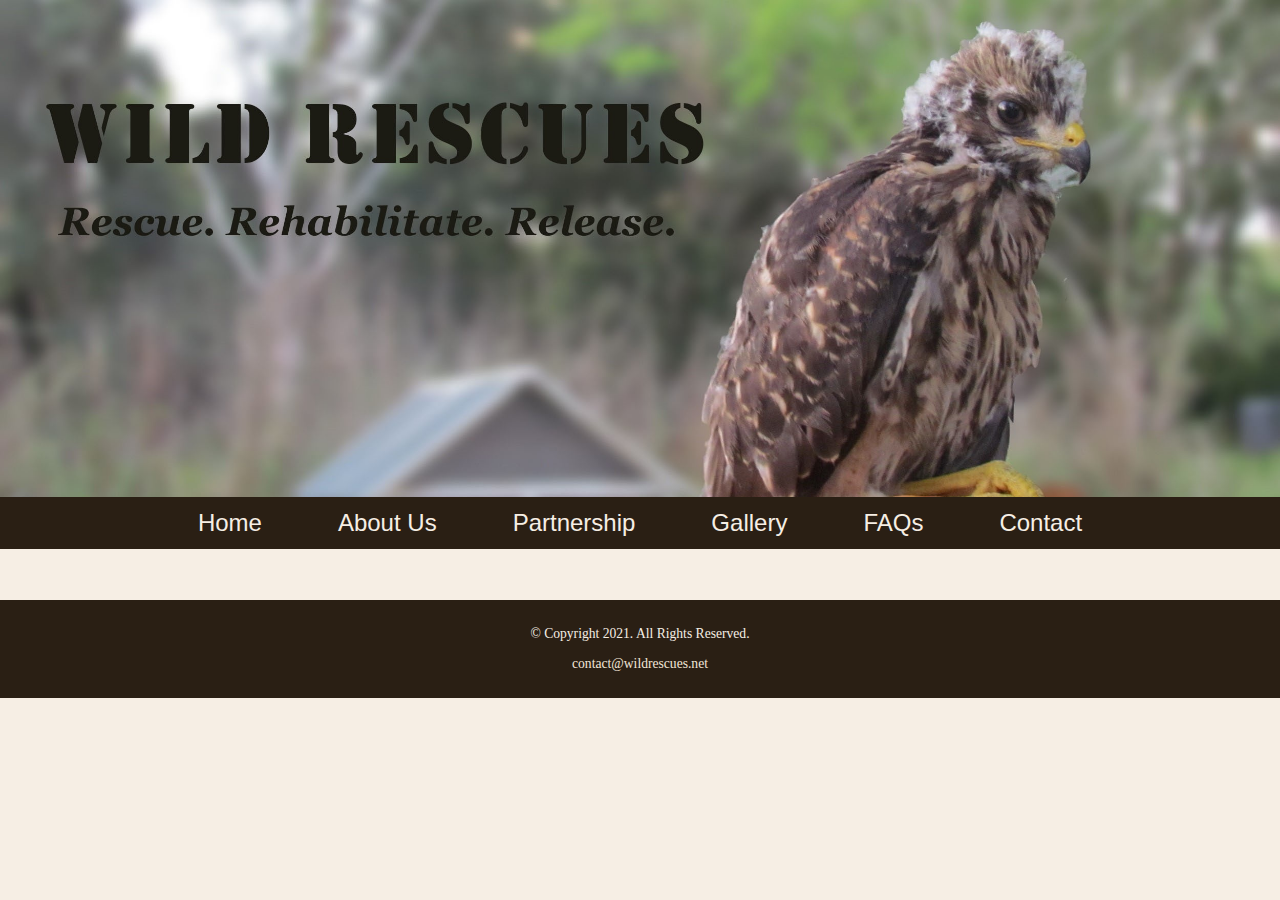
<file: lab-5/lab2/rescue/template.html>
<!DOCTYPE html>
<!-- 	
	Student Name: Brandon Melendez
	File Name: template.html
	Date: 2/12/2024
-->
<html lang="en">
<head>
    <title>Wild Rescue: Template</title>
    <meta charset="utf-8">
    <link rel="stylesheet" href="css/styles.css">
    <link rel="preconnect" href="https://fonts.googleapis.com">
    <link rel="preconnect" href="https://fonts.gstatic.com" crossorigin>
    <link href="https://fonts.googleapis.com/css2?family=Emblema+One&family=Lora:ital,wght@0,400..700;1,400..700&display=swap" rel="stylesheet">
    <link rel="shortcut icon" href="images/favicon.ico">
    <link rel="icon" type="image/png" sizes="32x32" href="images/favicon-32.png">
    <link rel="apple-touch-icon" sizes="180x180" href="images/apple-touch-icon.png">
    <link rel="icon" sizes="192x192" href="images/android-chrome-192.png">
</head>

<body>
<div id="wrapper">

<header>
    <div class="tab-desk"><a href="index.html"><img src="images/baby-hawk.jpg" alt="rescued baby hawk"></a></div>
    <div class="mobile">
        <h1>&#128062; Wild Rescues</h1>
        <h3>Rescue. Rehabilitate. Release.</h3>
    </div>
</header>

<nav>
    <ul>
        <li><a href="index.html">Home</a></li>
        <li><a href="about.html">About Us</a></li>
        <li><a href="partnership.html">Partnership</a></li>
        <li><a href="gallery.html">Gallery</a></li>
        <li><a href="faqs.html">FAQs</a></li>
        <li><a href="contact.html">Contact</a></li>
    </ul>
</nav>

<!-- Use the main area to add the main content to the webpage -->
<main>

    <div>

    </div>

</main>

<footer>
    <p>&copy; Copyright 2021. All Rights Reserved.</p>
    <p><a href="mailto:contact@wildrescues.net">contact@wildrescues.net</a></p>
</footer>

</div>
</body>
</html>
</file>
<file: lab-5/lab1/music/css/styles.css>
/*
	Name: Brandon Melendez
	File Name: styles.css
	Date: 2/26/24
*/

/*CSS Reset*/
body, header, nav, main, footer, img, h1, ul, section, aside, figure, figcaption {
    margin: 0;
    padding: 0;
    border: 0;
}

/*Style rule for images*/
img {
    max-width: 100%;
    display: block;
}

/*Style rule for box sizing applies to all elements*/

* {
  box-sizing:border-box;
}

/*Style Rules for Mobile Viewport*/

aside {
  text-align: center;
  font-size: 1.5em;
  font-weight: bold;
  color: #373684;
  text-shadow: 3px 3px 10px #8280cb;
}

figure {
  position: relative;
  max-width: 275px;
  margin: 2% auto;
  border: 8px solid #373684;
}

figcaption {
  position: absolute;
  bottom: 0;
  background: rgba(55, 54, 132, 0.7);
  color: #fff;
  width: 100%;
  padding: 5% 0;
  text-align: center;
  font-family: Verdana, Arial, sans-serif;
  font-size: 1.5em;
  font-weight: bold;
}

/*Hide tab-desk class*/
.tab-desk {
    display: none;
}

/*Style rules for header*/
header {
    text-align: center;
    font-size: 1.5em;
    color: #373684;
}

header h1 {
    font-family: "DM Serif Display" ,serif;
}

/*Style rules for navigation area*/
nav {
    background-color: #373684;
}

nav ul {
    list-style-type: none;
    text-align: center;
}

nav li {
    display: inline-block;
    font-size: 2em;
    border-top: 1px solid #e5e9fc
}

nav li a {
    display: block;
    color: #fff;
    text-align: center;
    padding: 0.5em 1em;
    text-decoration: none;
}

/*Style rules for main content*/
main {
    padding: 2%;
    background-color: #e5e9fc;
    overflow: auto;
    font-family: "Roboto", sans-serif;
    font-family: Verdana, Arial, sans-serif;
}

main p {
    font-size: 1.25em;
}

.action {
    font-size: 1.25em;
    color: #373684;
    font-weight: bold;
    text-align: center;
}

#piano, #guitar, #violin {
    margin: 0 2%;
}

#info {
    clear: left;
    background-color: #c0caf7;
    padding: 1% 2%;
}

#info ul {
    margin-left: 10%;
}

#round {
 border-radius: 8px;
}

#contact, #rental h2 {
    text-align: center;
}


.tel-link {
    background-color: #373684;
    padding: 2%;
    margin: 0 auto;
    width: 80%;
    text-align: center;
    border-radius: 5px;
}

.tel-link a {
    color: #fff;
    text-decoration:none;
    font-size: 1.5em;
    display: block;
}

#content .email-link {
    color: #4645a8;
    text-decoration: none;
    font-weight: bold;
}

.map {
    width: 95%;
    height: 50%;
    border: 5px solid #373684;
}

/*Style rules for table*/
table{
    border: 1px solid #373684;
    border-collapse: collapse;
    margin: 0 auto;
    width: 100%;
}

caption {
    font-size: 1.5em;
    font-weight: bold;
    padding: 1%;
}

th, td {
    border: 1px solid #373684;
    padding: 2%;
}

th {
    background-color: #373684;
    color: #fff;
    font-size: 1.15em;
}

tr:nth-child(odd) {
    background-color: #b7b7e1;
}

/*Style rules for form elements*/
fieldset, input {
    margin-bottom: 2%;
}

fieldset legend {
    font-weight: bold;
    font-size: 1.25em;
}
label {
    display: block;
    padding-top: 3%;
}

form #submit {
    margin: 0 auto;
    display: block;
    padding: 3%;
    background-color: #b7b7e1;
    font-size: 1em;
}
/*Style rules for footer content*/
footer {
    text-align: center;
    font-size: 0.65em;
    clear: left;
 }

footer a {
    color: #4645a8;
    text-decoration: none;
}

/* Media Query for Tablet Viewport */
@media screen and (min-width: 550px), print {

    /*Tablet viewport: show tab-desk class, hide mobile class*/
    .tab-desk {
        display: block
    }
    .mobile {
        display: none;
    }

    /*Tablet viewport: Style rule for header content */
    span.tab-desk {
        display: inline;
    }

    /*Tablet viewport: Style rules for nav area*/
    nav li {
        border-top: none;
        display: inline-block;
        font-size: 1.5em;
        border-right: 1px solid #e5e9fc;
    }

    nav li:last-child {
        border-right: none;
    }

    nav li a {
        padding: 0.25em 0.5em;
    }

    /*Tablet viewport: style rule for map*/
    .map {
        width: 500px;
        height: 450px;
    }

    /*Tablet viewport: Style rules for form element*/
    form {
        width: 70%;
        margin: 0 auto;
    }

    .grid {
      display: grid;
      grid-template-columns: auto auto;
      grid-gap: 20px;
    }

    aside {
      grid-column: 1/ span 2;
    }
}

/*Media Query for desktop viewport*/
@media screen and (min-width: 769px), print {

    /*Desktop viewport: style rule for header*/
    header {
        padding: 2%;
    }

    /*Desktop viewportL style rules for nav area*/
    nav li a {
        padding: 0.5em 1.5em;
    }

    nav li a:hover {
        color: #373684;
        background: #e5e9fc;
    }

    /*Desktop viewport: style rules for main content*/
    #info ul {
        margin-left: 5%;
    }

    main h3 {
        font-size: 1.5em;
    }

    #piano, #guitar, #violin {
        width: 29%;
        float: left;
        margin: 0 2%;
    }

    .grid {
      grid-template-columns: auto auto auto auto;
    }

    figcaption {
      font-size: 1em;
    }

    aside {
      grid-column: 1/ span 4;
    }

    /*Desktop Viewport: Style rules for table*/
    table {
        width: 70%;
    }

    /*Desktop Viewport: Style rules for form element*/
    .form-grid {
        display: grid;
        grid-template-columns: auto auto;
        grid-gap: 20px;
    }

    .btn {
        grid-column: 1 / span 2;
    }
}

/*Media Query for Print*/
@media print {
    body {
        background: #fff;
        color: #000;
    }
}
</file>
<file: lab-5/lab2/rescue/css/styles.css>
/*
	Name: Brandon Melendez
	File Name: styles.css
	Date: 4/10/24
*/

/*CSS Reset*/
body, header, nav, main, footer, img, h1, ul, aside, figure, figcaption, video {
    margin: 0;
    padding: 0;
    border: 0;
}

/*Style rule for body and images*/
body {
    background-color: #f6eee4;
}

img, video {
    max-width: 100%;
    display: block;
}

/*Style rules for mobile viewport*/


/*Style rules to show mobile class and hide tab-desk class*/
#mobile {
 display: block;
}

.tab-desk {
    display: none;
}

.h1 {
    font-family: "Emblema One", system-ui;
    font-weight: 400;
    font-style: normal;
}

.h3 {
    font-family: "Lora", serif;
    font-optical-sizing: auto;
    font-weight: 400;
    font-style: normal;
}



/*Style rules for header area*/
h1, h3 {
  padding: 2%;
  text-align: center;
}

/*Style rules for navigation area*/
nav {
    background-color: #2a1f14;
}

nav ul {
    list-style-type: none;
    text-align: center;
}

nav li {
    display: block;
    font-size: 1.5em;
    font-family: Geneva, Arial, sans-serif;
    border-top-width: 0.5px;
    color: #f6eee4;
}

nav li a {
    display: block;
    color: #f6eee4;
    text-align: center;
    padding: 0.5em 2em;
    text-decoration: none;
}


/*Style rules for main content*/
main {
    padding: 2%;
    font-family: Verdana, Arial, sans-serif;
}

main p {
    font-size: 1.25em;
}

main h3 {
    padding-top: 2%;
}

main ul {
    list-style-type: square;
}

.link {
    color: #4d3319;
    text-decoration: none;
    font-weight: bold;
    font-style: italic;
}

.action {
    font-size: 1.75em;
    font-weight: bold;
    text-align: center;
}

.round {
    border-radius: 6px;
}

aside {
  text-align: center;
  font-size: 1.5em;
  font-weight: bold;
  text-shadow: 4px 4px 10px #c5a687;
}

figure {
  border: 4px solid #2a1f14;
  box-shadow: 6px 6px 10px #c5a687;
  max-width: 400px;
  margin: 2% auto;
}

figcaption {
  padding: 2%;
  border-top: 4px solid #2a1f14;
}

#info ul {
    margin-left: 10%;
}

.lora {
    font-family: "Lora", serif;
    font-optical-sizing: auto;
    font-weight: 400;
    font-style: normal;
}

#contact, #form h2 {
    text-align: center;
}

.tel-link {
    background-color: #2a1f14;
    padding: 2%;
    width: 80%;
    margin: 0 auto;
}

.anchor {
    color: #f6eee4;
    text-decoration: none;
    font-weight: bold;
}

/*Style rules for form elements*/
fieldset, input, textarea {
    margin-bottom: 2%;
}

fieldset legend {
    font-weight: bold;
    font-size: 1.25em;
}

label {
    display: block;
    padding-top: 2%;
}

form #submit {
    margin: 0 auto;
    display: block;
    padding: 2%;
    background-color: #78593a;
    color: #f6eee4;
    font-size: 1.25em;
    border-radius: 10px;
}

/*Style rules for footer content*/
footer {
    text-align: center;
    font-size: 0.85em;
    background-color: #2a1f14;
    color: #f6eee4;
    padding: 1% 0;
}

footer a {
    color: #f3e6d8;
    text-decoration: none;
}

/*Media Query for Tablet Viewport*/
@media screen and (min-width: 620px),print {

    /*Tablet viewport: Show tab-desk class, hide mobile class*/
    .tab-desk, .desktop{
        display: block;
    }

    .mobile, .mobile-tablet {
        display: none;
    }

    /*Tablet viewport: Style rules for nav area*/
    nav li {
        border-top: none;
        display: inline-block;
        font-size: 1.25em;
    }
    nav li a {
        padding: 0.5em;
    }

    .grid {
      display: grid;
      grid-template-columns: auto auto;
      grid-gap: 10px;
    }

    aside {
      grid-column: 1 / span 2;
    }

    /*Tablet Viewport: Style rules for form elements*/
    form {
        width: 70%;
        margin: 0 auto;
    }
}

/*Media Query for Large Desktop Viewports*/
@media screen and (min-width: 1921px), print {
    body {
        background: linear-gradient(#f6eee4, #78593a);
    }

    #wrapper {
        width: 1920px;
        margin: 0 auto;
    }

    main {
        background: #f6eee4;
    }

    .grid {
      grid-template-columns: auto auto auto auto;
    }

    aside {
      grid-column: 1 / span 4;
      font-size: 3em;
    }
}

/*Media Query for Print*/
@media print {
    body {
        background: white;
        color: black;
    }
}

/*Media Query for desktop viewport*/
@media screen and (min-width: 1000px), print {

    /*Desktop Viewport: Show desktop class, hide mobile-tablet class*/
    .mobile-tablet {
        display: none;
    }

    /*Desktop viewport: style rules for nav area*/
    nav li {
        font-size: 1.5em;
    }

    nav li a {
        padding: 0.5em 1.5em;
    }

    nav li a:hover {
        color: #2a1f14;
        background: #f6eee4;
        opacity: 0.5;
    }

    /*Desktop viewport: style rules for main content*/
    #info ul {
        margin-left: 5%;
    }

    .grid {
      grid-template-columns: auto auto auto;
      grid-gap: 30px;
    }

    aside {
      grid-column: 1 / span 3;
      font-size: 2em;
    }

    /*Style rules for table*/
    table {
        border: 1px solid #2a1f14;
        border-collapse: collapse;
        margin: 0 auto;
    }

    caption {
        font-size: 1.5em;
        font-weight: bold;
        padding: 1%;
    }

    th, td {
        border: 1px solid #2a1f14;
        padding: 1%;
    }

    th {
        background-color: #2a1f14;
        color: #fff;
        font-size: 1.15em;
    }

    tr:nth-child(odd) {
        background-color: #deccba;
    }

    /*Desktop Viewport: Style rules for form elements*/
    form {
        width: auto;
    }

    .form-grid {
        display: grid;
        grid-template-columns: auto auto;
        grid-gap: 20px;
    }

    .btn {
        grid-column: 1 / span 2;
    }

    


}
</file>
